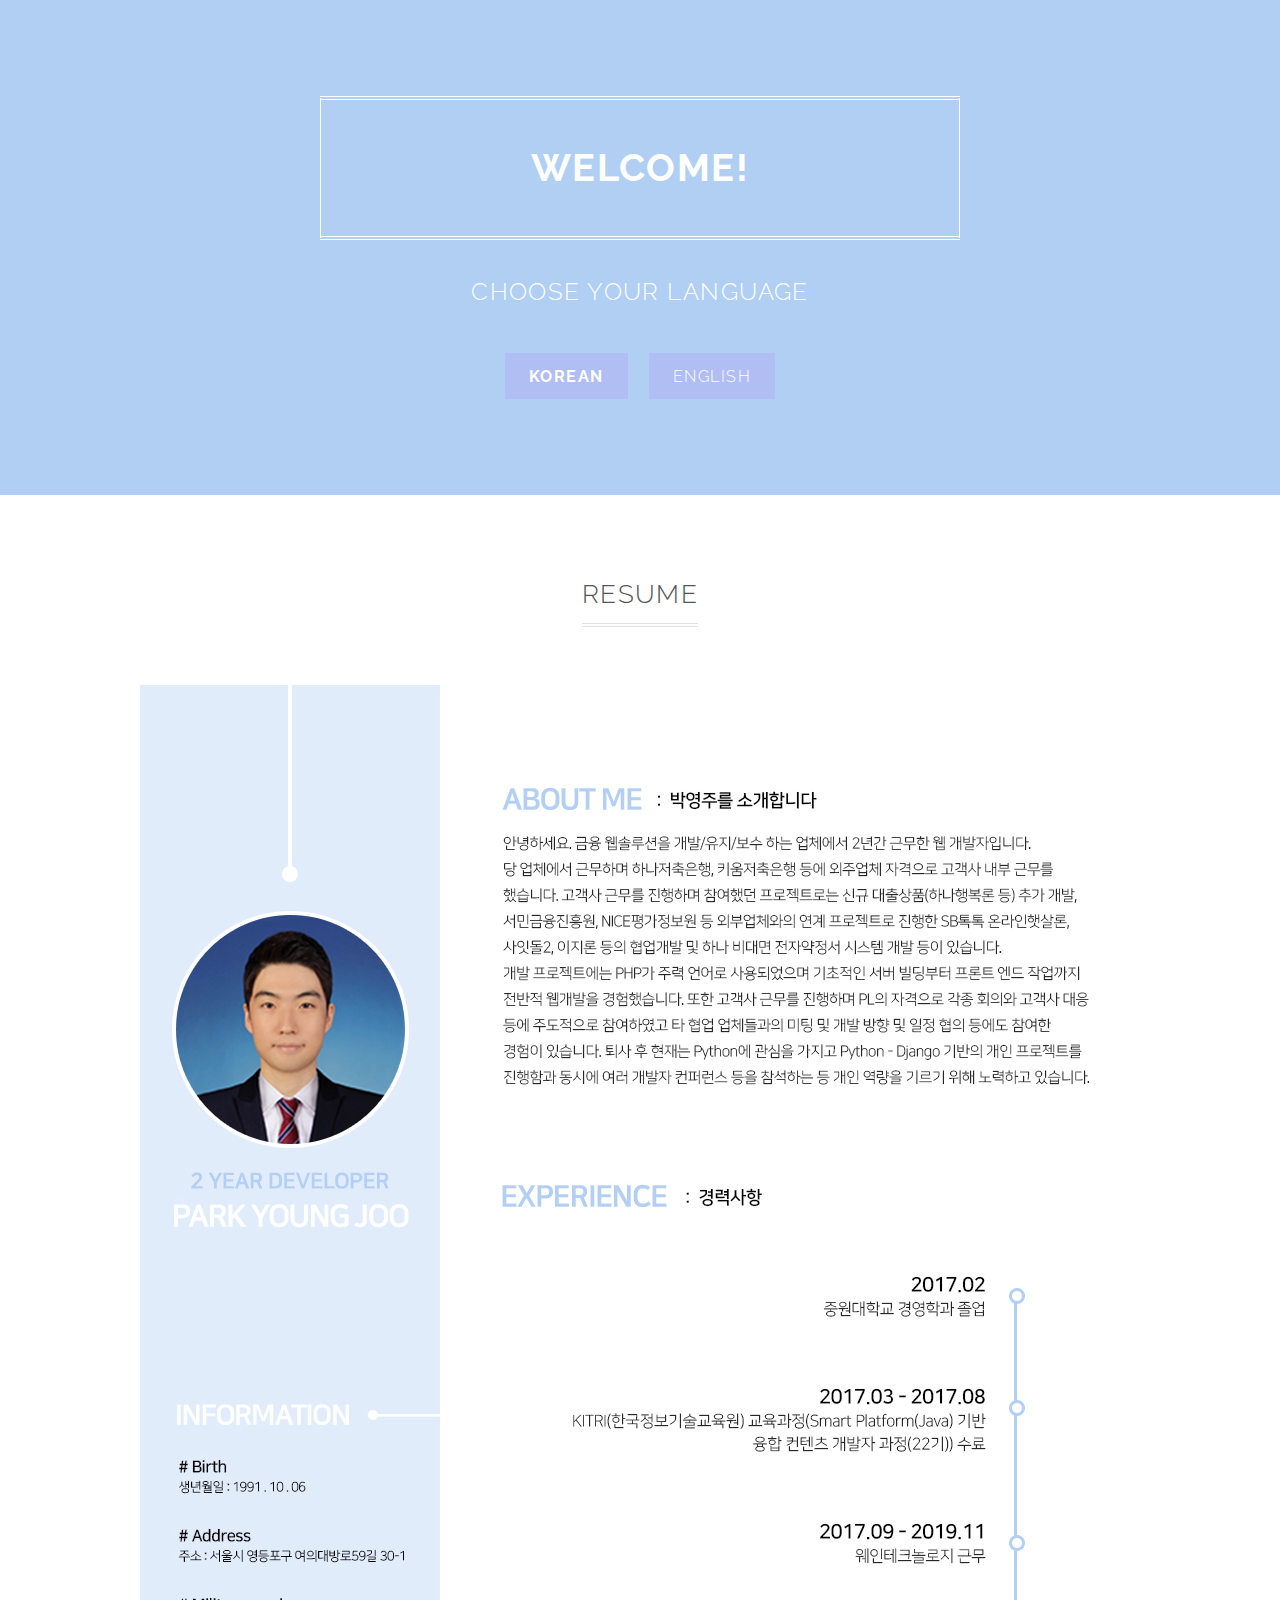
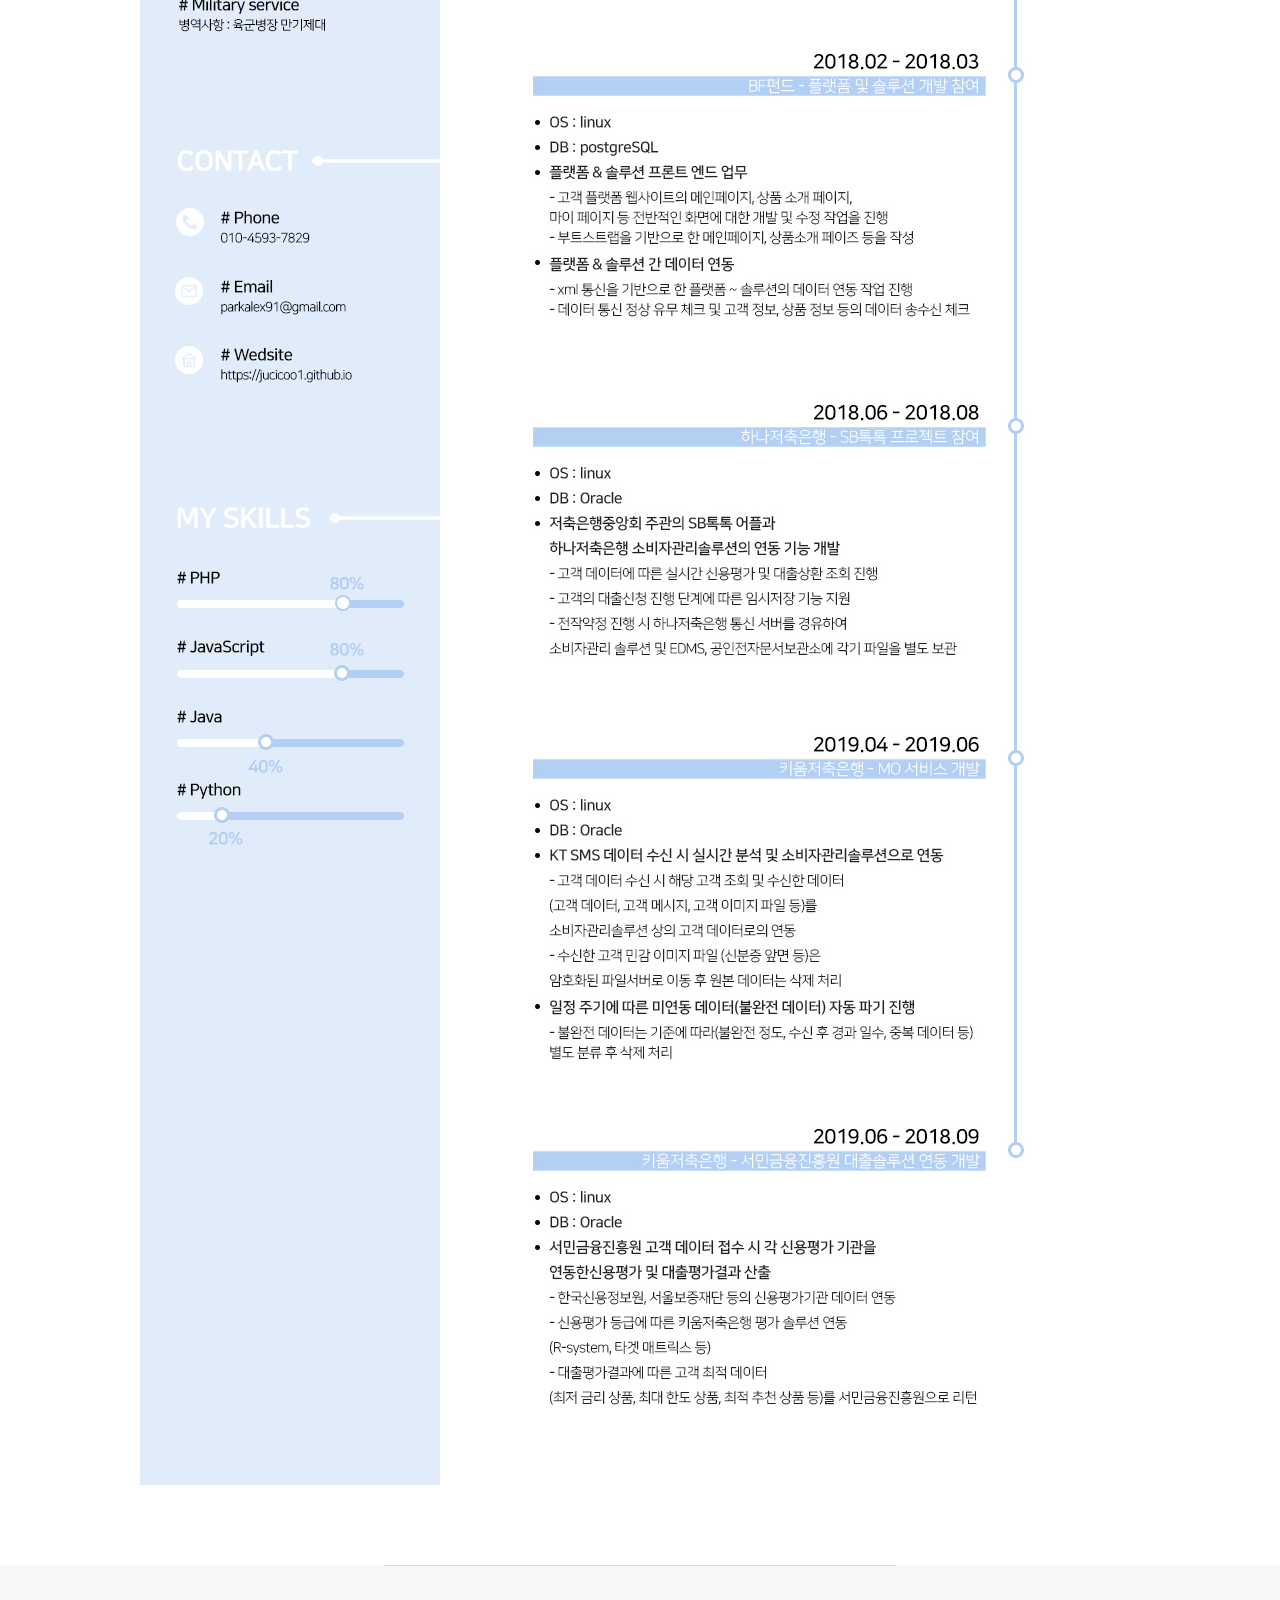
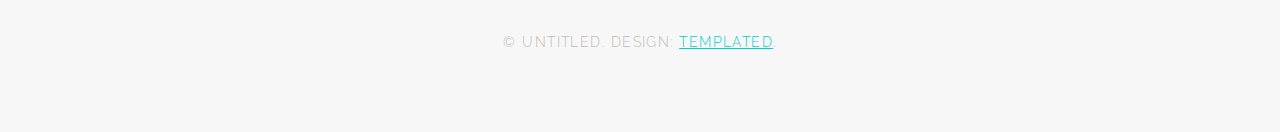
<file: index.html>
<!DOCTYPE HTML>
<html>
	<head>
		<title>Static Website for ParkYoungJoo</title>
		<meta charset="utf-8" />
		<meta name="viewport" content="width=device-width, initial-scale=1" />
		<!--[if lte IE 8]><script src="assets/js/ie/html5shiv.js"></script><![endif]-->
		<link rel="stylesheet" href="assets/css/main.css" />
		<!--[if lte IE 9]><link rel="stylesheet" href="assets/css/ie9.css" /><![endif]-->
	</head>
	<body>
		<!-- Banner -->
			<section id="banner">
				<h2><strong>WELCOME!</strong></h2>
				<p>Choose your language</p>
				<ul class="actions">
					<li><a href="./index.html" class="button special"><strong>KOREAN</strong></a></li>
					<li><a href="./index_eng.html" class="button special">ENGLISH</a></li>
				</ul>
			</section>

		<!-- One -->
			<section id="one" class="wrapper special">
				<div class="inner">
					<header class="major">
						<h2>RESUME</h2>
					</header>
					<div class="features">
						<img src="./file/resume/resume_kor.jpg">
					</div>
				</div>
			</section>
		<!-- Footer -->
			<footer id="footer">
				<div class="copyright">
					&copy; Untitled. Design: <a href="http://templated.co/">TEMPLATED</a>.
				</div>
			</footer>

		<!-- Scripts -->
			<script src="assets/js/jquery.min.js"></script>
			<script src="assets/js/skel.min.js"></script>
			<script src="assets/js/util.js"></script>
			<!--[if lte IE 8]><script src="assets/js/ie/respond.min.js"></script><![endif]-->
			<script src="assets/js/main.js"></script>

	</body>
</html>
</file>
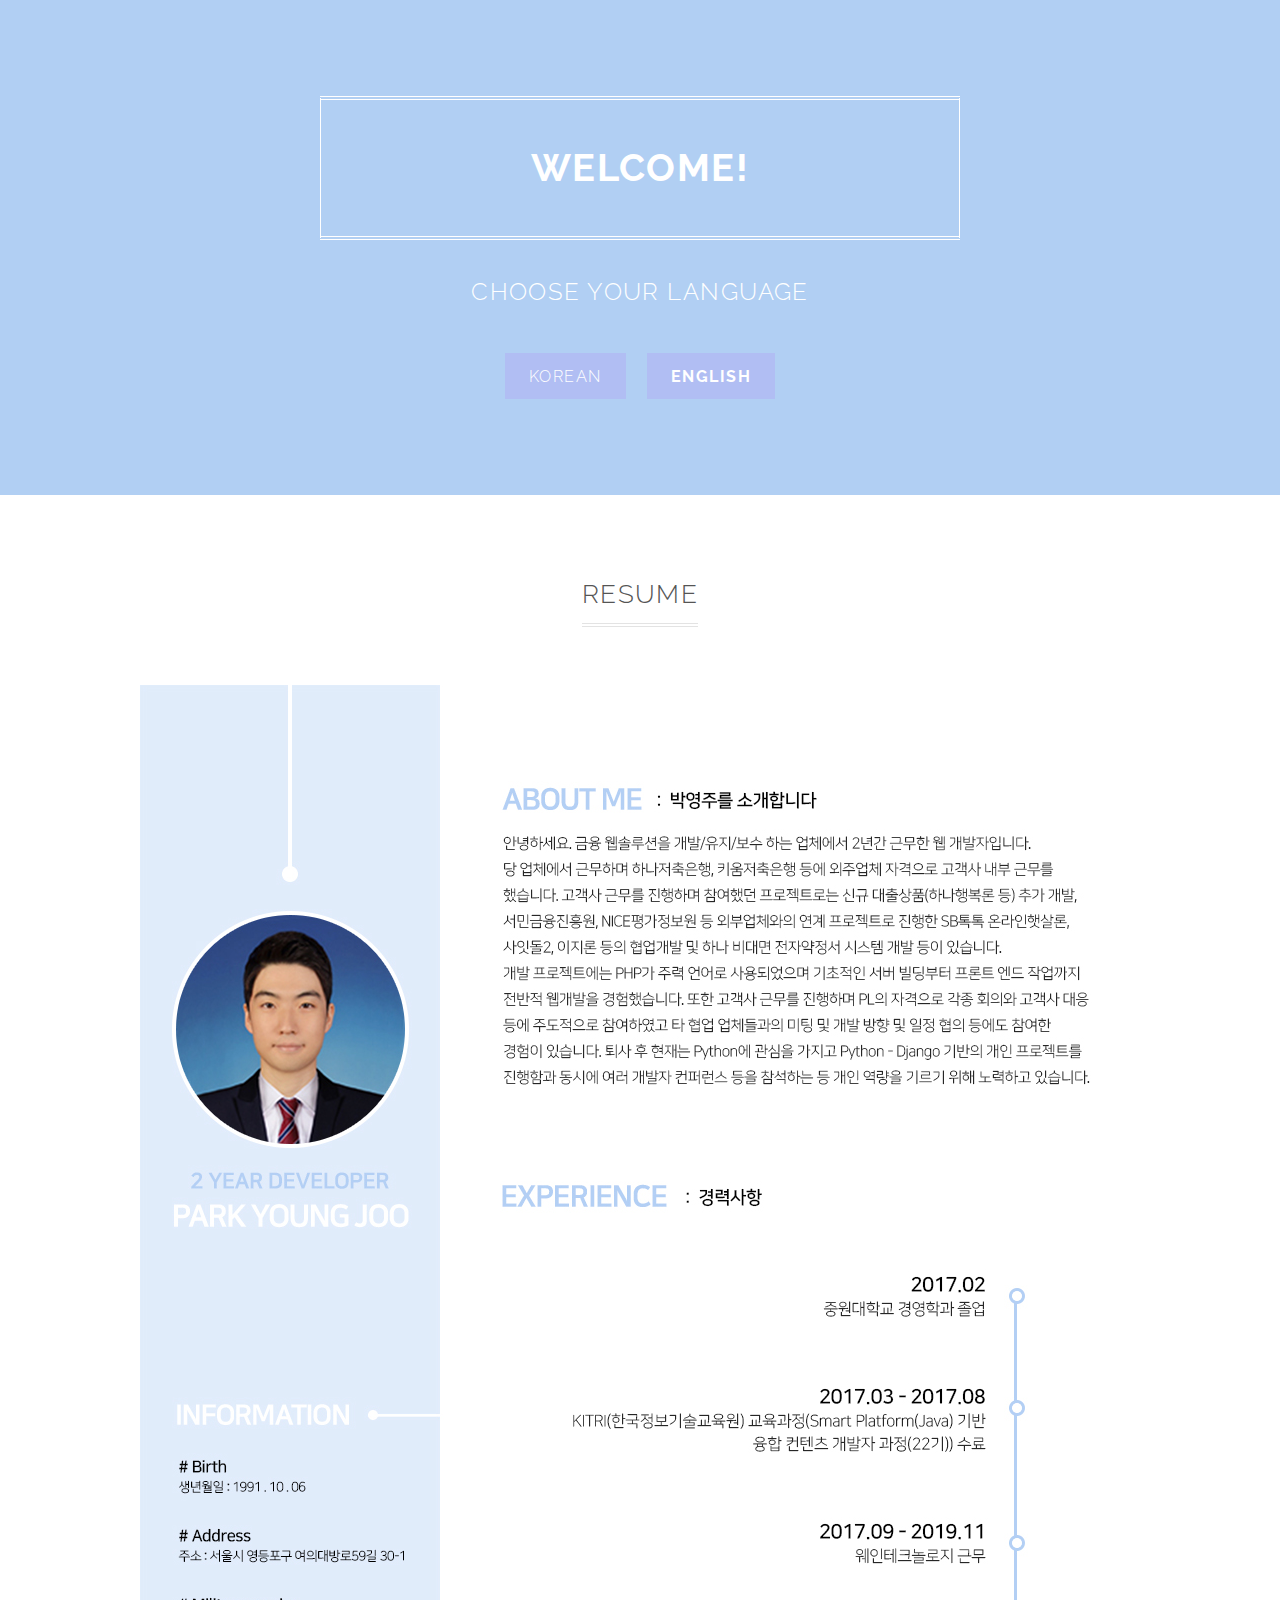
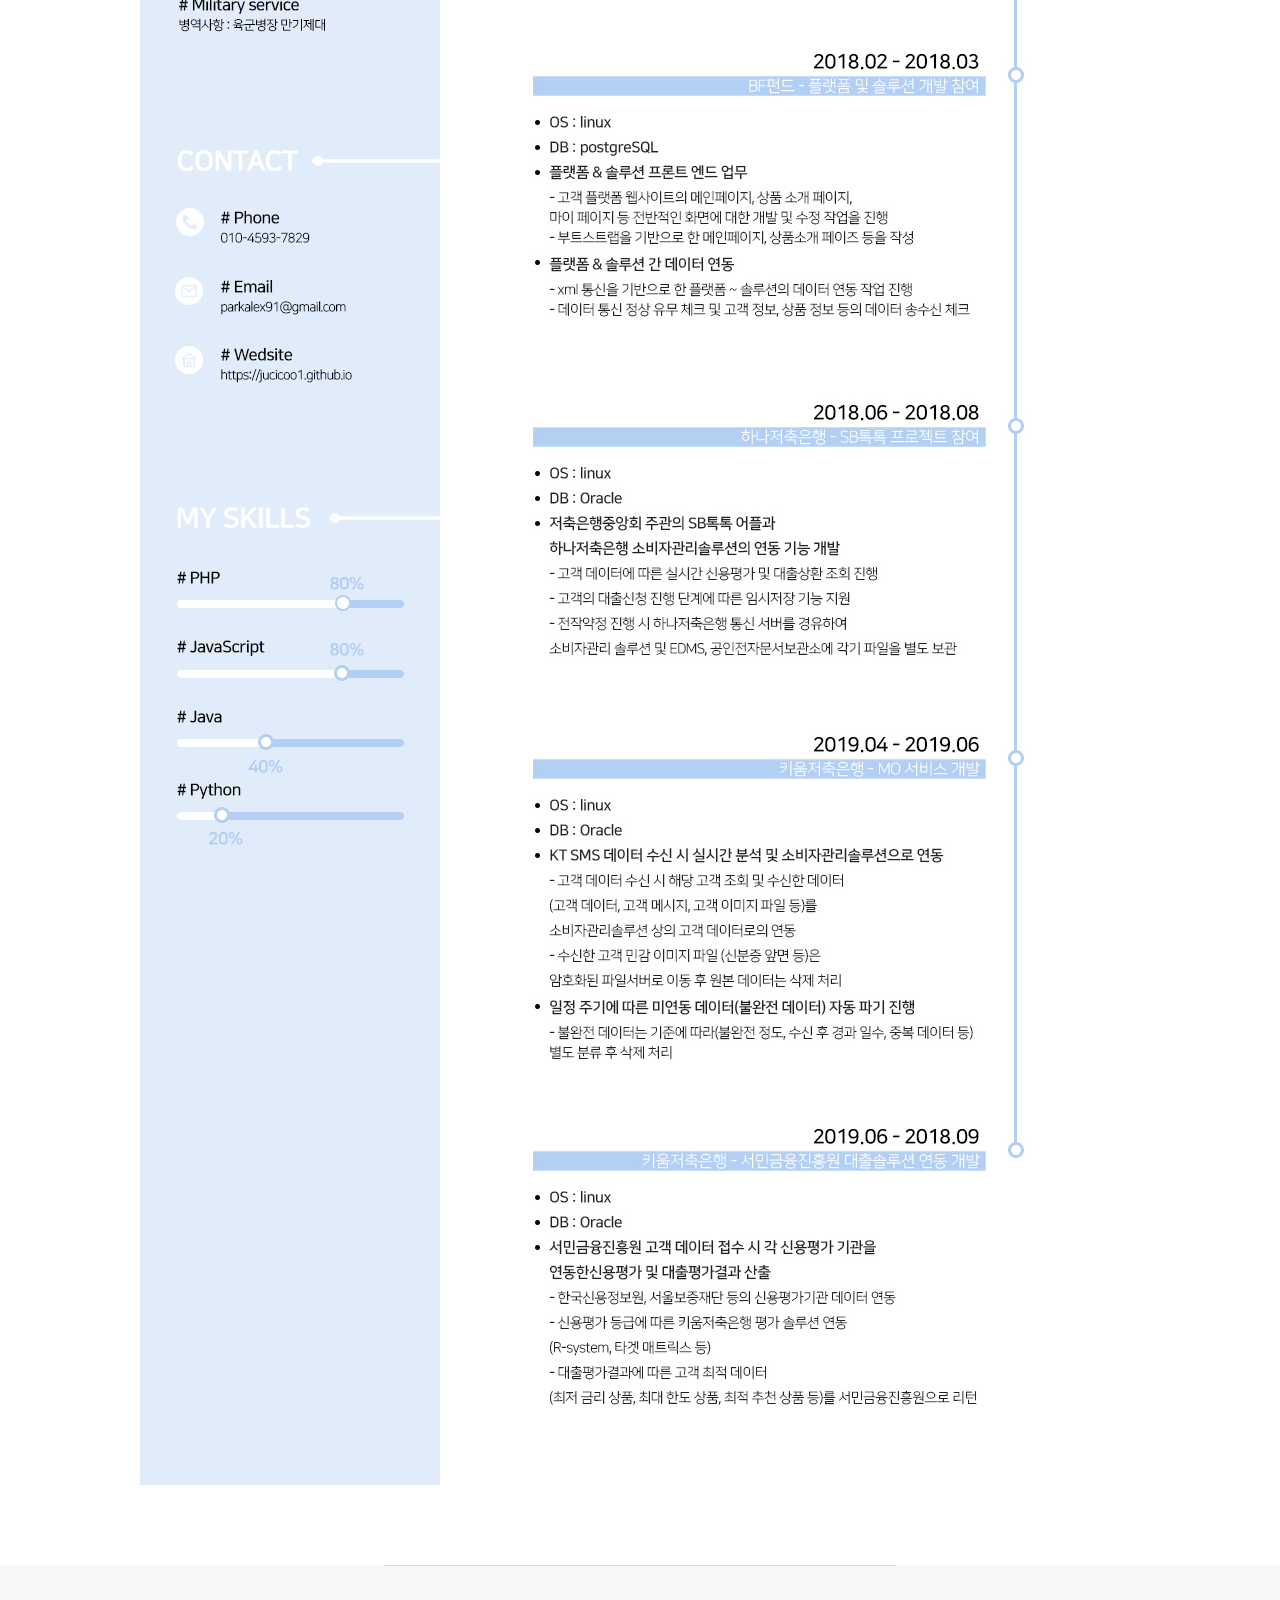
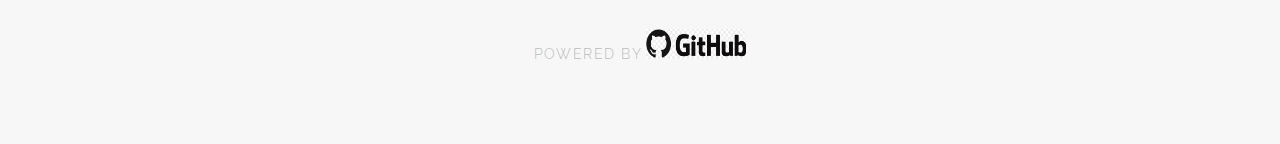
<file: index_eng.html>
<!DOCTYPE HTML>
<html>
	<head>
		<title>Static Website for ParkYoungJoo</title>
		<meta charset="utf-8" />
		<meta name="viewport" content="width=device-width, initial-scale=1" />
		<!--[if lte IE 8]><script src="assets/js/ie/html5shiv.js"></script><![endif]-->
		<link rel="stylesheet" href="assets/css/main.css" />
		<!--[if lte IE 9]><link rel="stylesheet" href="assets/css/ie9.css" /><![endif]-->
	</head>
	<body>
		<!-- Banner -->
			<section id="banner">
				<h2><strong>WELCOME!</strong></h2>
				<p>Choose your language</p>
				<ul class="actions">
					<li><a href="./index.html" class="button special">KOREAN</a></li>
					<li><a href="./index_eng.html" class="button special"><strong>ENGLISH</strong></a></li>
				</ul>
			</section>

		<!-- One -->
			<section id="one" class="wrapper special">
				<div class="inner">
					<header class="major">
						<h2>RESUME</h2>
					</header>
					<div class="features">
						<img src="./file/resume/resume_kor.jpg">
					</div>
				</div>
			</section>
		<!-- Footer -->
			<footer id="footer">
				<div class="copyright">
					<!--&copy; Untitled. Design: <a href="http://templated.co/">TEMPLATED</a>.-->
					Powered By <img src="./file/img/github_fixed.png" width="100" height="30">
				</div>
			</footer>

		<!-- Scripts -->
			<script src="assets/js/jquery.min.js"></script>
			<script src="assets/js/skel.min.js"></script>
			<script src="assets/js/util.js"></script>
			<!--[if lte IE 8]><script src="assets/js/ie/respond.min.js"></script><![endif]-->
			<script src="assets/js/main.js"></script>

	</body>
</html>
</file>
<file: assets/css/ie9.css>
/*
	Typify by TEMPLATED
	templated.co @templatedco
	Released for free under the Creative Commons Attribution 3.0 license (templated.co/license)
*/

/* Form */

	.grid-form .form-control {
		display: block;
		width: 100% !important;
	}

/* Feature */

	.features:after {
		content: '';
		display: block;
		clear: both;
	}

	.features .feature {
		display: block;
		float: left;
	}
</file>
<file: assets/css/main.css>
@import url(font-awesome.min.css);
@import url("http://fonts.googleapis.com/css?family=Raleway:300,700");

/*
	Typify by TEMPLATED
	templated.co @templatedco
	Released for free under the Creative Commons Attribution 3.0 license (templated.co/license)
*/

/* Reset */

	html, body, div, span, applet, object, iframe, h1, h2, h3, h4, h5, h6, p, blockquote, pre, a, abbr, acronym, address, big, cite, code, del, dfn, em, img, ins, kbd, q, s, samp, small, strike, strong, sub, sup, tt, var, b, u, i, center, dl, dt, dd, ol, ul, li, fieldset, form, label, legend, table, caption, tbody, tfoot, thead, tr, th, td, article, aside, canvas, details, embed, figure, figcaption, footer, header, hgroup, menu, nav, output, ruby, section, summary, time, mark, audio, video {
		margin: 0;
		padding: 0;
		border: 0;
		font-size: 100%;
		font: inherit;
		vertical-align: baseline;
	}

	article, aside, details, figcaption, figure, footer, header, hgroup, menu, nav, section {
		display: block;
	}

	body {
		line-height: 1;
	}

	ol, ul {
		list-style: none;
	}

	blockquote, q {
		quotes: none;
	}

	blockquote:before, blockquote:after, q:before, q:after {
		content: '';
		content: none;
	}

	table {
		border-collapse: collapse;
		border-spacing: 0;
	}

	body {
		-webkit-text-size-adjust: none;
	}

/* Box Model */

	*, *:before, *:after {
		-moz-box-sizing: border-box;
		-webkit-box-sizing: border-box;
		box-sizing: border-box;
	}

/* Containers */

	.container {
		margin-left: auto;
		margin-right: auto;
	}

	.container.\31 25\25 {
		width: 100%;
		max-width: 100em;
		min-width: 80em;
	}

	.container.\37 5\25 {
		width: 60em;
	}

	.container.\35 0\25 {
		width: 40em;
	}

	.container.\32 5\25 {
		width: 20em;
	}

	.container {
		width: 80em;
	}

	@media screen and (max-width: 1680px) {

		.container.\31 25\25 {
			width: 100%;
			max-width: 100em;
			min-width: 80em;
		}

		.container.\37 5\25 {
			width: 60em;
		}

		.container.\35 0\25 {
			width: 40em;
		}

		.container.\32 5\25 {
			width: 20em;
		}

		.container {
			width: 80em;
		}

	}

	@media screen and (max-width: 1280px) {

		.container.\31 25\25 {
			width: 100%;
			max-width: 81.25em;
			min-width: 65em;
		}

		.container.\37 5\25 {
			width: 48.75em;
		}

		.container.\35 0\25 {
			width: 32.5em;
		}

		.container.\32 5\25 {
			width: 16.25em;
		}

		.container {
			width: 65em;
		}

	}

	@media screen and (max-width: 980px) {

		.container.\31 25\25 {
			width: 100%;
			max-width: 112.5%;
			min-width: 90%;
		}

		.container.\37 5\25 {
			width: 67.5%;
		}

		.container.\35 0\25 {
			width: 45%;
		}

		.container.\32 5\25 {
			width: 22.5%;
		}

		.container {
			width: 90%;
		}

	}

	@media screen and (max-width: 736px) {

		.container.\31 25\25 {
			width: 100%;
			max-width: 112.5%;
			min-width: 90%;
		}

		.container.\37 5\25 {
			width: 67.5%;
		}

		.container.\35 0\25 {
			width: 45%;
		}

		.container.\32 5\25 {
			width: 22.5%;
		}

		.container {
			width: 90%;
		}

	}

	@media screen and (max-width: 480px) {

		.container.\31 25\25 {
			width: 100%;
			max-width: 112.5%;
			min-width: 90%;
		}

		.container.\37 5\25 {
			width: 67.5%;
		}

		.container.\35 0\25 {
			width: 45%;
		}

		.container.\32 5\25 {
			width: 22.5%;
		}

		.container {
			width: 90%;
		}

	}

/* Grid */

	.row {
		border-bottom: solid 1px transparent;
		-moz-box-sizing: border-box;
		-webkit-box-sizing: border-box;
		box-sizing: border-box;
	}

	.row > * {
		float: left;
		-moz-box-sizing: border-box;
		-webkit-box-sizing: border-box;
		box-sizing: border-box;
	}

	.row:after, .row:before {
		content: '';
		display: block;
		clear: both;
		height: 0;
	}

	.row.uniform > * > :first-child {
		margin-top: 0;
	}

	.row.uniform > * > :last-child {
		margin-bottom: 0;
	}

	.row.\30 \25 > * {
		padding: 0 0 0 0em;
	}

	.row.\30 \25 {
		margin: 0 0 -1px 0em;
	}

	.row.uniform.\30 \25 > * {
		padding: 0em 0 0 0em;
	}

	.row.uniform.\30 \25 {
		margin: 0em 0 -1px 0em;
	}

	.row > * {
		padding: 0 0 0 2em;
	}

	.row {
		margin: 0 0 -1px -2em;
	}

	.row.uniform > * {
		padding: 2em 0 0 2em;
	}

	.row.uniform {
		margin: -2em 0 -1px -2em;
	}

	.row.\32 00\25 > * {
		padding: 0 0 0 4em;
	}

	.row.\32 00\25 {
		margin: 0 0 -1px -4em;
	}

	.row.uniform.\32 00\25 > * {
		padding: 4em 0 0 4em;
	}

	.row.uniform.\32 00\25 {
		margin: -4em 0 -1px -4em;
	}

	.row.\31 50\25 > * {
		padding: 0 0 0 3em;
	}

	.row.\31 50\25 {
		margin: 0 0 -1px -3em;
	}

	.row.uniform.\31 50\25 > * {
		padding: 3em 0 0 3em;
	}

	.row.uniform.\31 50\25 {
		margin: -3em 0 -1px -3em;
	}

	.row.\35 0\25 > * {
		padding: 0 0 0 1em;
	}

	.row.\35 0\25 {
		margin: 0 0 -1px -1em;
	}

	.row.uniform.\35 0\25 > * {
		padding: 1em 0 0 1em;
	}

	.row.uniform.\35 0\25 {
		margin: -1em 0 -1px -1em;
	}

	.row.\32 5\25 > * {
		padding: 0 0 0 0.5em;
	}

	.row.\32 5\25 {
		margin: 0 0 -1px -0.5em;
	}

	.row.uniform.\32 5\25 > * {
		padding: 0.5em 0 0 0.5em;
	}

	.row.uniform.\32 5\25 {
		margin: -0.5em 0 -1px -0.5em;
	}

	.\31 2u, .\31 2u\24 {
		width: 100%;
		clear: none;
		margin-left: 0;
	}

	.\31 1u, .\31 1u\24 {
		width: 91.6666666667%;
		clear: none;
		margin-left: 0;
	}

	.\31 0u, .\31 0u\24 {
		width: 83.3333333333%;
		clear: none;
		margin-left: 0;
	}

	.\39 u, .\39 u\24 {
		width: 75%;
		clear: none;
		margin-left: 0;
	}

	.\38 u, .\38 u\24 {
		width: 66.6666666667%;
		clear: none;
		margin-left: 0;
	}

	.\37 u, .\37 u\24 {
		width: 58.3333333333%;
		clear: none;
		margin-left: 0;
	}

	.\36 u, .\36 u\24 {
		width: 50%;
		clear: none;
		margin-left: 0;
	}

	.\35 u, .\35 u\24 {
		width: 41.6666666667%;
		clear: none;
		margin-left: 0;
	}

	.\34 u, .\34 u\24 {
		width: 33.3333333333%;
		clear: none;
		margin-left: 0;
	}

	.\33 u, .\33 u\24 {
		width: 25%;
		clear: none;
		margin-left: 0;
	}

	.\32 u, .\32 u\24 {
		width: 16.6666666667%;
		clear: none;
		margin-left: 0;
	}

	.\31 u, .\31 u\24 {
		width: 8.3333333333%;
		clear: none;
		margin-left: 0;
	}

	.\31 2u\24 + *,
	.\31 1u\24 + *,
	.\31 0u\24 + *,
	.\39 u\24 + *,
	.\38 u\24 + *,
	.\37 u\24 + *,
	.\36 u\24 + *,
	.\35 u\24 + *,
	.\34 u\24 + *,
	.\33 u\24 + *,
	.\32 u\24 + *,
	.\31 u\24 + * {
		clear: left;
	}

	.\-11u {
		margin-left: 91.66667%;
	}

	.\-10u {
		margin-left: 83.33333%;
	}

	.\-9u {
		margin-left: 75%;
	}

	.\-8u {
		margin-left: 66.66667%;
	}

	.\-7u {
		margin-left: 58.33333%;
	}

	.\-6u {
		margin-left: 50%;
	}

	.\-5u {
		margin-left: 41.66667%;
	}

	.\-4u {
		margin-left: 33.33333%;
	}

	.\-3u {
		margin-left: 25%;
	}

	.\-2u {
		margin-left: 16.66667%;
	}

	.\-1u {
		margin-left: 8.33333%;
	}

	@media screen and (max-width: 1680px) {

		.row > * {
			padding: 0 0 0 2em;
		}

		.row {
			margin: 0 0 -1px -2em;
		}

		.row.uniform > * {
			padding: 2em 0 0 2em;
		}

		.row.uniform {
			margin: -2em 0 -1px -2em;
		}

		.row.\32 00\25 > * {
			padding: 0 0 0 4em;
		}

		.row.\32 00\25 {
			margin: 0 0 -1px -4em;
		}

		.row.uniform.\32 00\25 > * {
			padding: 4em 0 0 4em;
		}

		.row.uniform.\32 00\25 {
			margin: -4em 0 -1px -4em;
		}

		.row.\31 50\25 > * {
			padding: 0 0 0 3em;
		}

		.row.\31 50\25 {
			margin: 0 0 -1px -3em;
		}

		.row.uniform.\31 50\25 > * {
			padding: 3em 0 0 3em;
		}

		.row.uniform.\31 50\25 {
			margin: -3em 0 -1px -3em;
		}

		.row.\35 0\25 > * {
			padding: 0 0 0 1em;
		}

		.row.\35 0\25 {
			margin: 0 0 -1px -1em;
		}

		.row.uniform.\35 0\25 > * {
			padding: 1em 0 0 1em;
		}

		.row.uniform.\35 0\25 {
			margin: -1em 0 -1px -1em;
		}

		.row.\32 5\25 > * {
			padding: 0 0 0 0.5em;
		}

		.row.\32 5\25 {
			margin: 0 0 -1px -0.5em;
		}

		.row.uniform.\32 5\25 > * {
			padding: 0.5em 0 0 0.5em;
		}

		.row.uniform.\32 5\25 {
			margin: -0.5em 0 -1px -0.5em;
		}

		.\31 2u\28xlarge\29, .\31 2u\24\28xlarge\29 {
			width: 100%;
			clear: none;
			margin-left: 0;
		}

		.\31 1u\28xlarge\29, .\31 1u\24\28xlarge\29 {
			width: 91.6666666667%;
			clear: none;
			margin-left: 0;
		}

		.\31 0u\28xlarge\29, .\31 0u\24\28xlarge\29 {
			width: 83.3333333333%;
			clear: none;
			margin-left: 0;
		}

		.\39 u\28xlarge\29, .\39 u\24\28xlarge\29 {
			width: 75%;
			clear: none;
			margin-left: 0;
		}

		.\38 u\28xlarge\29, .\38 u\24\28xlarge\29 {
			width: 66.6666666667%;
			clear: none;
			margin-left: 0;
		}

		.\37 u\28xlarge\29, .\37 u\24\28xlarge\29 {
			width: 58.3333333333%;
			clear: none;
			margin-left: 0;
		}

		.\36 u\28xlarge\29, .\36 u\24\28xlarge\29 {
			width: 50%;
			clear: none;
			margin-left: 0;
		}

		.\35 u\28xlarge\29, .\35 u\24\28xlarge\29 {
			width: 41.6666666667%;
			clear: none;
			margin-left: 0;
		}

		.\34 u\28xlarge\29, .\34 u\24\28xlarge\29 {
			width: 33.3333333333%;
			clear: none;
			margin-left: 0;
		}

		.\33 u\28xlarge\29, .\33 u\24\28xlarge\29 {
			width: 25%;
			clear: none;
			margin-left: 0;
		}

		.\32 u\28xlarge\29, .\32 u\24\28xlarge\29 {
			width: 16.6666666667%;
			clear: none;
			margin-left: 0;
		}

		.\31 u\28xlarge\29, .\31 u\24\28xlarge\29 {
			width: 8.3333333333%;
			clear: none;
			margin-left: 0;
		}

		.\31 2u\24\28xlarge\29 + *,
		.\31 1u\24\28xlarge\29 + *,
		.\31 0u\24\28xlarge\29 + *,
		.\39 u\24\28xlarge\29 + *,
		.\38 u\24\28xlarge\29 + *,
		.\37 u\24\28xlarge\29 + *,
		.\36 u\24\28xlarge\29 + *,
		.\35 u\24\28xlarge\29 + *,
		.\34 u\24\28xlarge\29 + *,
		.\33 u\24\28xlarge\29 + *,
		.\32 u\24\28xlarge\29 + *,
		.\31 u\24\28xlarge\29 + * {
			clear: left;
		}

		.\-11u\28xlarge\29 {
			margin-left: 91.66667%;
		}

		.\-10u\28xlarge\29 {
			margin-left: 83.33333%;
		}

		.\-9u\28xlarge\29 {
			margin-left: 75%;
		}

		.\-8u\28xlarge\29 {
			margin-left: 66.66667%;
		}

		.\-7u\28xlarge\29 {
			margin-left: 58.33333%;
		}

		.\-6u\28xlarge\29 {
			margin-left: 50%;
		}

		.\-5u\28xlarge\29 {
			margin-left: 41.66667%;
		}

		.\-4u\28xlarge\29 {
			margin-left: 33.33333%;
		}

		.\-3u\28xlarge\29 {
			margin-left: 25%;
		}

		.\-2u\28xlarge\29 {
			margin-left: 16.66667%;
		}

		.\-1u\28xlarge\29 {
			margin-left: 8.33333%;
		}

	}

	@media screen and (max-width: 1280px) {

		.row > * {
			padding: 0 0 0 1.5em;
		}

		.row {
			margin: 0 0 -1px -1.5em;
		}

		.row.uniform > * {
			padding: 1.5em 0 0 1.5em;
		}

		.row.uniform {
			margin: -1.5em 0 -1px -1.5em;
		}

		.row.\32 00\25 > * {
			padding: 0 0 0 3em;
		}

		.row.\32 00\25 {
			margin: 0 0 -1px -3em;
		}

		.row.uniform.\32 00\25 > * {
			padding: 3em 0 0 3em;
		}

		.row.uniform.\32 00\25 {
			margin: -3em 0 -1px -3em;
		}

		.row.\31 50\25 > * {
			padding: 0 0 0 2.25em;
		}

		.row.\31 50\25 {
			margin: 0 0 -1px -2.25em;
		}

		.row.uniform.\31 50\25 > * {
			padding: 2.25em 0 0 2.25em;
		}

		.row.uniform.\31 50\25 {
			margin: -2.25em 0 -1px -2.25em;
		}

		.row.\35 0\25 > * {
			padding: 0 0 0 0.75em;
		}

		.row.\35 0\25 {
			margin: 0 0 -1px -0.75em;
		}

		.row.uniform.\35 0\25 > * {
			padding: 0.75em 0 0 0.75em;
		}

		.row.uniform.\35 0\25 {
			margin: -0.75em 0 -1px -0.75em;
		}

		.row.\32 5\25 > * {
			padding: 0 0 0 0.375em;
		}

		.row.\32 5\25 {
			margin: 0 0 -1px -0.375em;
		}

		.row.uniform.\32 5\25 > * {
			padding: 0.375em 0 0 0.375em;
		}

		.row.uniform.\32 5\25 {
			margin: -0.375em 0 -1px -0.375em;
		}

		.\31 2u\28large\29, .\31 2u\24\28large\29 {
			width: 100%;
			clear: none;
			margin-left: 0;
		}

		.\31 1u\28large\29, .\31 1u\24\28large\29 {
			width: 91.6666666667%;
			clear: none;
			margin-left: 0;
		}

		.\31 0u\28large\29, .\31 0u\24\28large\29 {
			width: 83.3333333333%;
			clear: none;
			margin-left: 0;
		}

		.\39 u\28large\29, .\39 u\24\28large\29 {
			width: 75%;
			clear: none;
			margin-left: 0;
		}

		.\38 u\28large\29, .\38 u\24\28large\29 {
			width: 66.6666666667%;
			clear: none;
			margin-left: 0;
		}

		.\37 u\28large\29, .\37 u\24\28large\29 {
			width: 58.3333333333%;
			clear: none;
			margin-left: 0;
		}

		.\36 u\28large\29, .\36 u\24\28large\29 {
			width: 50%;
			clear: none;
			margin-left: 0;
		}

		.\35 u\28large\29, .\35 u\24\28large\29 {
			width: 41.6666666667%;
			clear: none;
			margin-left: 0;
		}

		.\34 u\28large\29, .\34 u\24\28large\29 {
			width: 33.3333333333%;
			clear: none;
			margin-left: 0;
		}

		.\33 u\28large\29, .\33 u\24\28large\29 {
			width: 25%;
			clear: none;
			margin-left: 0;
		}

		.\32 u\28large\29, .\32 u\24\28large\29 {
			width: 16.6666666667%;
			clear: none;
			margin-left: 0;
		}

		.\31 u\28large\29, .\31 u\24\28large\29 {
			width: 8.3333333333%;
			clear: none;
			margin-left: 0;
		}

		.\31 2u\24\28large\29 + *,
		.\31 1u\24\28large\29 + *,
		.\31 0u\24\28large\29 + *,
		.\39 u\24\28large\29 + *,
		.\38 u\24\28large\29 + *,
		.\37 u\24\28large\29 + *,
		.\36 u\24\28large\29 + *,
		.\35 u\24\28large\29 + *,
		.\34 u\24\28large\29 + *,
		.\33 u\24\28large\29 + *,
		.\32 u\24\28large\29 + *,
		.\31 u\24\28large\29 + * {
			clear: left;
		}

		.\-11u\28large\29 {
			margin-left: 91.66667%;
		}

		.\-10u\28large\29 {
			margin-left: 83.33333%;
		}

		.\-9u\28large\29 {
			margin-left: 75%;
		}

		.\-8u\28large\29 {
			margin-left: 66.66667%;
		}

		.\-7u\28large\29 {
			margin-left: 58.33333%;
		}

		.\-6u\28large\29 {
			margin-left: 50%;
		}

		.\-5u\28large\29 {
			margin-left: 41.66667%;
		}

		.\-4u\28large\29 {
			margin-left: 33.33333%;
		}

		.\-3u\28large\29 {
			margin-left: 25%;
		}

		.\-2u\28large\29 {
			margin-left: 16.66667%;
		}

		.\-1u\28large\29 {
			margin-left: 8.33333%;
		}

	}

	@media screen and (max-width: 980px) {

		.row > * {
			padding: 0 0 0 1.5em;
		}

		.row {
			margin: 0 0 -1px -1.5em;
		}

		.row.uniform > * {
			padding: 1.5em 0 0 1.5em;
		}

		.row.uniform {
			margin: -1.5em 0 -1px -1.5em;
		}

		.row.\32 00\25 > * {
			padding: 0 0 0 3em;
		}

		.row.\32 00\25 {
			margin: 0 0 -1px -3em;
		}

		.row.uniform.\32 00\25 > * {
			padding: 3em 0 0 3em;
		}

		.row.uniform.\32 00\25 {
			margin: -3em 0 -1px -3em;
		}

		.row.\31 50\25 > * {
			padding: 0 0 0 2.25em;
		}

		.row.\31 50\25 {
			margin: 0 0 -1px -2.25em;
		}

		.row.uniform.\31 50\25 > * {
			padding: 2.25em 0 0 2.25em;
		}

		.row.uniform.\31 50\25 {
			margin: -2.25em 0 -1px -2.25em;
		}

		.row.\35 0\25 > * {
			padding: 0 0 0 0.75em;
		}

		.row.\35 0\25 {
			margin: 0 0 -1px -0.75em;
		}

		.row.uniform.\35 0\25 > * {
			padding: 0.75em 0 0 0.75em;
		}

		.row.uniform.\35 0\25 {
			margin: -0.75em 0 -1px -0.75em;
		}

		.row.\32 5\25 > * {
			padding: 0 0 0 0.375em;
		}

		.row.\32 5\25 {
			margin: 0 0 -1px -0.375em;
		}

		.row.uniform.\32 5\25 > * {
			padding: 0.375em 0 0 0.375em;
		}

		.row.uniform.\32 5\25 {
			margin: -0.375em 0 -1px -0.375em;
		}

		.\31 2u\28medium\29, .\31 2u\24\28medium\29 {
			width: 100%;
			clear: none;
			margin-left: 0;
		}

		.\31 1u\28medium\29, .\31 1u\24\28medium\29 {
			width: 91.6666666667%;
			clear: none;
			margin-left: 0;
		}

		.\31 0u\28medium\29, .\31 0u\24\28medium\29 {
			width: 83.3333333333%;
			clear: none;
			margin-left: 0;
		}

		.\39 u\28medium\29, .\39 u\24\28medium\29 {
			width: 75%;
			clear: none;
			margin-left: 0;
		}

		.\38 u\28medium\29, .\38 u\24\28medium\29 {
			width: 66.6666666667%;
			clear: none;
			margin-left: 0;
		}

		.\37 u\28medium\29, .\37 u\24\28medium\29 {
			width: 58.3333333333%;
			clear: none;
			margin-left: 0;
		}

		.\36 u\28medium\29, .\36 u\24\28medium\29 {
			width: 50%;
			clear: none;
			margin-left: 0;
		}

		.\35 u\28medium\29, .\35 u\24\28medium\29 {
			width: 41.6666666667%;
			clear: none;
			margin-left: 0;
		}

		.\34 u\28medium\29, .\34 u\24\28medium\29 {
			width: 33.3333333333%;
			clear: none;
			margin-left: 0;
		}

		.\33 u\28medium\29, .\33 u\24\28medium\29 {
			width: 25%;
			clear: none;
			margin-left: 0;
		}

		.\32 u\28medium\29, .\32 u\24\28medium\29 {
			width: 16.6666666667%;
			clear: none;
			margin-left: 0;
		}

		.\31 u\28medium\29, .\31 u\24\28medium\29 {
			width: 8.3333333333%;
			clear: none;
			margin-left: 0;
		}

		.\31 2u\24\28medium\29 + *,
		.\31 1u\24\28medium\29 + *,
		.\31 0u\24\28medium\29 + *,
		.\39 u\24\28medium\29 + *,
		.\38 u\24\28medium\29 + *,
		.\37 u\24\28medium\29 + *,
		.\36 u\24\28medium\29 + *,
		.\35 u\24\28medium\29 + *,
		.\34 u\24\28medium\29 + *,
		.\33 u\24\28medium\29 + *,
		.\32 u\24\28medium\29 + *,
		.\31 u\24\28medium\29 + * {
			clear: left;
		}

		.\-11u\28medium\29 {
			margin-left: 91.66667%;
		}

		.\-10u\28medium\29 {
			margin-left: 83.33333%;
		}

		.\-9u\28medium\29 {
			margin-left: 75%;
		}

		.\-8u\28medium\29 {
			margin-left: 66.66667%;
		}

		.\-7u\28medium\29 {
			margin-left: 58.33333%;
		}

		.\-6u\28medium\29 {
			margin-left: 50%;
		}

		.\-5u\28medium\29 {
			margin-left: 41.66667%;
		}

		.\-4u\28medium\29 {
			margin-left: 33.33333%;
		}

		.\-3u\28medium\29 {
			margin-left: 25%;
		}

		.\-2u\28medium\29 {
			margin-left: 16.66667%;
		}

		.\-1u\28medium\29 {
			margin-left: 8.33333%;
		}

	}

	@media screen and (max-width: 736px) {

		.row > * {
			padding: 0 0 0 1.25em;
		}

		.row {
			margin: 0 0 -1px -1.25em;
		}

		.row.uniform > * {
			padding: 1.25em 0 0 1.25em;
		}

		.row.uniform {
			margin: -1.25em 0 -1px -1.25em;
		}

		.row.\32 00\25 > * {
			padding: 0 0 0 2.5em;
		}

		.row.\32 00\25 {
			margin: 0 0 -1px -2.5em;
		}

		.row.uniform.\32 00\25 > * {
			padding: 2.5em 0 0 2.5em;
		}

		.row.uniform.\32 00\25 {
			margin: -2.5em 0 -1px -2.5em;
		}

		.row.\31 50\25 > * {
			padding: 0 0 0 1.875em;
		}

		.row.\31 50\25 {
			margin: 0 0 -1px -1.875em;
		}

		.row.uniform.\31 50\25 > * {
			padding: 1.875em 0 0 1.875em;
		}

		.row.uniform.\31 50\25 {
			margin: -1.875em 0 -1px -1.875em;
		}

		.row.\35 0\25 > * {
			padding: 0 0 0 0.625em;
		}

		.row.\35 0\25 {
			margin: 0 0 -1px -0.625em;
		}

		.row.uniform.\35 0\25 > * {
			padding: 0.625em 0 0 0.625em;
		}

		.row.uniform.\35 0\25 {
			margin: -0.625em 0 -1px -0.625em;
		}

		.row.\32 5\25 > * {
			padding: 0 0 0 0.3125em;
		}

		.row.\32 5\25 {
			margin: 0 0 -1px -0.3125em;
		}

		.row.uniform.\32 5\25 > * {
			padding: 0.3125em 0 0 0.3125em;
		}

		.row.uniform.\32 5\25 {
			margin: -0.3125em 0 -1px -0.3125em;
		}

		.\31 2u\28small\29, .\31 2u\24\28small\29 {
			width: 100%;
			clear: none;
			margin-left: 0;
		}

		.\31 1u\28small\29, .\31 1u\24\28small\29 {
			width: 91.6666666667%;
			clear: none;
			margin-left: 0;
		}

		.\31 0u\28small\29, .\31 0u\24\28small\29 {
			width: 83.3333333333%;
			clear: none;
			margin-left: 0;
		}

		.\39 u\28small\29, .\39 u\24\28small\29 {
			width: 75%;
			clear: none;
			margin-left: 0;
		}

		.\38 u\28small\29, .\38 u\24\28small\29 {
			width: 66.6666666667%;
			clear: none;
			margin-left: 0;
		}

		.\37 u\28small\29, .\37 u\24\28small\29 {
			width: 58.3333333333%;
			clear: none;
			margin-left: 0;
		}

		.\36 u\28small\29, .\36 u\24\28small\29 {
			width: 50%;
			clear: none;
			margin-left: 0;
		}

		.\35 u\28small\29, .\35 u\24\28small\29 {
			width: 41.6666666667%;
			clear: none;
			margin-left: 0;
		}

		.\34 u\28small\29, .\34 u\24\28small\29 {
			width: 33.3333333333%;
			clear: none;
			margin-left: 0;
		}

		.\33 u\28small\29, .\33 u\24\28small\29 {
			width: 25%;
			clear: none;
			margin-left: 0;
		}

		.\32 u\28small\29, .\32 u\24\28small\29 {
			width: 16.6666666667%;
			clear: none;
			margin-left: 0;
		}

		.\31 u\28small\29, .\31 u\24\28small\29 {
			width: 8.3333333333%;
			clear: none;
			margin-left: 0;
		}

		.\31 2u\24\28small\29 + *,
		.\31 1u\24\28small\29 + *,
		.\31 0u\24\28small\29 + *,
		.\39 u\24\28small\29 + *,
		.\38 u\24\28small\29 + *,
		.\37 u\24\28small\29 + *,
		.\36 u\24\28small\29 + *,
		.\35 u\24\28small\29 + *,
		.\34 u\24\28small\29 + *,
		.\33 u\24\28small\29 + *,
		.\32 u\24\28small\29 + *,
		.\31 u\24\28small\29 + * {
			clear: left;
		}

		.\-11u\28small\29 {
			margin-left: 91.66667%;
		}

		.\-10u\28small\29 {
			margin-left: 83.33333%;
		}

		.\-9u\28small\29 {
			margin-left: 75%;
		}

		.\-8u\28small\29 {
			margin-left: 66.66667%;
		}

		.\-7u\28small\29 {
			margin-left: 58.33333%;
		}

		.\-6u\28small\29 {
			margin-left: 50%;
		}

		.\-5u\28small\29 {
			margin-left: 41.66667%;
		}

		.\-4u\28small\29 {
			margin-left: 33.33333%;
		}

		.\-3u\28small\29 {
			margin-left: 25%;
		}

		.\-2u\28small\29 {
			margin-left: 16.66667%;
		}

		.\-1u\28small\29 {
			margin-left: 8.33333%;
		}

	}

	@media screen and (max-width: 480px) {

		.row > * {
			padding: 0 0 0 1.25em;
		}

		.row {
			margin: 0 0 -1px -1.25em;
		}

		.row.uniform > * {
			padding: 1.25em 0 0 1.25em;
		}

		.row.uniform {
			margin: -1.25em 0 -1px -1.25em;
		}

		.row.\32 00\25 > * {
			padding: 0 0 0 2.5em;
		}

		.row.\32 00\25 {
			margin: 0 0 -1px -2.5em;
		}

		.row.uniform.\32 00\25 > * {
			padding: 2.5em 0 0 2.5em;
		}

		.row.uniform.\32 00\25 {
			margin: -2.5em 0 -1px -2.5em;
		}

		.row.\31 50\25 > * {
			padding: 0 0 0 1.875em;
		}

		.row.\31 50\25 {
			margin: 0 0 -1px -1.875em;
		}

		.row.uniform.\31 50\25 > * {
			padding: 1.875em 0 0 1.875em;
		}

		.row.uniform.\31 50\25 {
			margin: -1.875em 0 -1px -1.875em;
		}

		.row.\35 0\25 > * {
			padding: 0 0 0 0.625em;
		}

		.row.\35 0\25 {
			margin: 0 0 -1px -0.625em;
		}

		.row.uniform.\35 0\25 > * {
			padding: 0.625em 0 0 0.625em;
		}

		.row.uniform.\35 0\25 {
			margin: -0.625em 0 -1px -0.625em;
		}

		.row.\32 5\25 > * {
			padding: 0 0 0 0.3125em;
		}

		.row.\32 5\25 {
			margin: 0 0 -1px -0.3125em;
		}

		.row.uniform.\32 5\25 > * {
			padding: 0.3125em 0 0 0.3125em;
		}

		.row.uniform.\32 5\25 {
			margin: -0.3125em 0 -1px -0.3125em;
		}

		.\31 2u\28xsmall\29, .\31 2u\24\28xsmall\29 {
			width: 100%;
			clear: none;
			margin-left: 0;
		}

		.\31 1u\28xsmall\29, .\31 1u\24\28xsmall\29 {
			width: 91.6666666667%;
			clear: none;
			margin-left: 0;
		}

		.\31 0u\28xsmall\29, .\31 0u\24\28xsmall\29 {
			width: 83.3333333333%;
			clear: none;
			margin-left: 0;
		}

		.\39 u\28xsmall\29, .\39 u\24\28xsmall\29 {
			width: 75%;
			clear: none;
			margin-left: 0;
		}

		.\38 u\28xsmall\29, .\38 u\24\28xsmall\29 {
			width: 66.6666666667%;
			clear: none;
			margin-left: 0;
		}

		.\37 u\28xsmall\29, .\37 u\24\28xsmall\29 {
			width: 58.3333333333%;
			clear: none;
			margin-left: 0;
		}

		.\36 u\28xsmall\29, .\36 u\24\28xsmall\29 {
			width: 50%;
			clear: none;
			margin-left: 0;
		}

		.\35 u\28xsmall\29, .\35 u\24\28xsmall\29 {
			width: 41.6666666667%;
			clear: none;
			margin-left: 0;
		}

		.\34 u\28xsmall\29, .\34 u\24\28xsmall\29 {
			width: 33.3333333333%;
			clear: none;
			margin-left: 0;
		}

		.\33 u\28xsmall\29, .\33 u\24\28xsmall\29 {
			width: 25%;
			clear: none;
			margin-left: 0;
		}

		.\32 u\28xsmall\29, .\32 u\24\28xsmall\29 {
			width: 16.6666666667%;
			clear: none;
			margin-left: 0;
		}

		.\31 u\28xsmall\29, .\31 u\24\28xsmall\29 {
			width: 8.3333333333%;
			clear: none;
			margin-left: 0;
		}

		.\31 2u\24\28xsmall\29 + *,
		.\31 1u\24\28xsmall\29 + *,
		.\31 0u\24\28xsmall\29 + *,
		.\39 u\24\28xsmall\29 + *,
		.\38 u\24\28xsmall\29 + *,
		.\37 u\24\28xsmall\29 + *,
		.\36 u\24\28xsmall\29 + *,
		.\35 u\24\28xsmall\29 + *,
		.\34 u\24\28xsmall\29 + *,
		.\33 u\24\28xsmall\29 + *,
		.\32 u\24\28xsmall\29 + *,
		.\31 u\24\28xsmall\29 + * {
			clear: left;
		}

		.\-11u\28xsmall\29 {
			margin-left: 91.66667%;
		}

		.\-10u\28xsmall\29 {
			margin-left: 83.33333%;
		}

		.\-9u\28xsmall\29 {
			margin-left: 75%;
		}

		.\-8u\28xsmall\29 {
			margin-left: 66.66667%;
		}

		.\-7u\28xsmall\29 {
			margin-left: 58.33333%;
		}

		.\-6u\28xsmall\29 {
			margin-left: 50%;
		}

		.\-5u\28xsmall\29 {
			margin-left: 41.66667%;
		}

		.\-4u\28xsmall\29 {
			margin-left: 33.33333%;
		}

		.\-3u\28xsmall\29 {
			margin-left: 25%;
		}

		.\-2u\28xsmall\29 {
			margin-left: 16.66667%;
		}

		.\-1u\28xsmall\29 {
			margin-left: 8.33333%;
		}

	}

/* Basic */

	@-ms-viewport {
		width: device-width;
	}

	body {
		-ms-overflow-style: scrollbar;
	}

	@media screen and (max-width: 480px) {

		html, body {
			min-width: 320px;
		}

	}

	body {
		background: #fff;
	}

		body.is-loading *, body.is-loading *:before, body.is-loading *:after {
			-moz-animation: none !important;
			-webkit-animation: none !important;
			-ms-animation: none !important;
			animation: none !important;
			-moz-transition: none !important;
			-webkit-transition: none !important;
			-ms-transition: none !important;
			transition: none !important;
		}

/* Type */

	body {
		background-color: #fff;
		color: #444;
	}

	body, input, select, textarea {
		font-family: "Raleway", Arial, Helvetica, sans-serif;
		font-size: 14pt;
		font-weight: 300;
		letter-spacing: 0.09em;
		line-height: 1.65em;
	}

		@media screen and (max-width: 1680px) {

			body, input, select, textarea {
				font-size: 12pt;
			}

		}

		@media screen and (max-width: 1280px) {

			body, input, select, textarea {
				font-size: 12pt;
			}

		}

		@media screen and (max-width: 980px) {

			body, input, select, textarea {
				font-size: 12pt;
			}

		}

		@media screen and (max-width: 736px) {

			body, input, select, textarea {
				font-size: 11pt;
			}

		}

		@media screen and (max-width: 480px) {

			body, input, select, textarea {
				font-size: 11pt;
			}

		}

	a {
		text-decoration: underline;
	}

		a:hover {
			text-decoration: none;
		}

	strong, b {
		font-weight: 700;
	}

	em, i {
		font-style: italic;
	}

	p {
		margin: 0 0 2em 0;
	}

	h1, h2, h3, h4, h5, h6 {
		font-weight: 300;
		line-height: 1em;
		margin: 0 0 1em 0;
		text-transform: uppercase;
	}

		h1 a, h2 a, h3 a, h4 a, h5 a, h6 a {
			color: inherit;
			text-decoration: none;
		}

	h2 {
		font-size: 1.6em;
		line-height: 1.5em;
	}

	h3 {
		font-size: 1.2em;
		line-height: 1.5em;
	}

	h4 {
		font-size: 1em;
		line-height: 1.5em;
	}

	h5 {
		font-size: 0.9em;
		line-height: 1.5em;
	}

	h6 {
		font-size: 0.7em;
		line-height: 1.5em;
	}

	sub {
		font-size: 0.8em;
		position: relative;
		top: 0.5em;
	}

	sup {
		font-size: 0.8em;
		position: relative;
		top: -0.5em;
	}

	blockquote {
		border-left: solid 4px;
		font-style: italic;
		margin: 0 0 2em 0;
		padding: 0.5em 0 0.5em 2em;
	}

	code {
		border-radius: 0;
		border: solid 1px;
		font-family: "Courier New", monospace;
		font-size: 0.9em;
		margin: 0 0.25em;
		padding: 0.25em 0.65em;
	}

	pre {
		-webkit-overflow-scrolling: touch;
		font-family: "Courier New", monospace;
		font-size: 0.9em;
		margin: 0 0 2em 0;
	}

		pre code {
			display: block;
			line-height: 1.75em;
			padding: 1em 1.5em;
			overflow-x: auto;
		}

	hr {
		border: 0;
		border-bottom: solid 1px;
		margin: 2em 0;
	}

		hr.major {
			margin: 3em 0;
		}

	.align-left {
		text-align: left;
	}

	.align-center {
		text-align: center;
	}

	.align-right {
		text-align: right;
	}

	input, select, textarea {
		color: #555;
	}

	a {
		color: #00cdcf;
	}

	strong, b {
		color: #555;
	}

	h1, h2, h3, h4, h5, h6 {
		color: #555;
	}

	blockquote {
		border-left-color: #e3e3e3;
	}

	code {
		background: rgba(144, 144, 144, 0.075);
		border-color: #e3e3e3;
	}

	hr {
		border-bottom-color: #e3e3e3;
	}

/* Box */

	.box {
		border-radius: 0;
		border: solid 1px;
		margin-bottom: 2em;
		padding: 1.5em;
	}

		.box > :last-child,
		.box > :last-child > :last-child,
		.box > :last-child > :last-child > :last-child {
			margin-bottom: 0;
		}

		.box.alt {
			border: 0;
			border-radius: 0;
			padding: 0;
		}

	.box {
		border-color: #e3e3e3;
	}

/* Button */

	input[type="submit"],
	input[type="reset"],
	input[type="button"],
	button,
	.button {
		-moz-appearance: none;
		-webkit-appearance: none;
		-ms-appearance: none;
		appearance: none;
		-moz-transition: background-color 0.2s ease-in-out, color 0.2s ease-in-out;
		-webkit-transition: background-color 0.2s ease-in-out, color 0.2s ease-in-out;
		-ms-transition: background-color 0.2s ease-in-out, color 0.2s ease-in-out;
		transition: background-color 0.2s ease-in-out, color 0.2s ease-in-out;
		border-radius: 0;
		border: 0;
		cursor: pointer;
		display: inline-block;
		height: 2.85em;
		line-height: 2.95em;
		padding: 0 1.5em;
		text-align: center;
		text-decoration: none;
		text-transform: uppercase;
		white-space: nowrap;
	}

		input[type="submit"].icon,
		input[type="reset"].icon,
		input[type="button"].icon,
		button.icon,
		.button.icon {
			padding-left: 1.35em;
		}

			input[type="submit"].icon:before,
			input[type="reset"].icon:before,
			input[type="button"].icon:before,
			button.icon:before,
			.button.icon:before {
				margin-right: 0.5em;
			}

		input[type="submit"].fit,
		input[type="reset"].fit,
		input[type="button"].fit,
		button.fit,
		.button.fit {
			display: block;
			margin: 0 0 1em 0;
			width: 100%;
		}

		input[type="submit"].small,
		input[type="reset"].small,
		input[type="button"].small,
		button.small,
		.button.small {
			font-size: 0.8em;
		}

		input[type="submit"].big,
		input[type="reset"].big,
		input[type="button"].big,
		button.big,
		.button.big {
			font-size: 1.35em;
		}

		input[type="submit"].disabled, input[type="submit"]:disabled,
		input[type="reset"].disabled,
		input[type="reset"]:disabled,
		input[type="button"].disabled,
		input[type="button"]:disabled,
		button.disabled,
		button:disabled,
		.button.disabled,
		.button:disabled {
			-moz-pointer-events: none;
			-webkit-pointer-events: none;
			-ms-pointer-events: none;
			pointer-events: none;
			opacity: 0.25;
		}

		@media screen and (max-width: 480px) {

			input[type="submit"],
			input[type="reset"],
			input[type="button"],
			button,
			.button {
				padding: 0;
			}

		}

	input[type="submit"],
	input[type="reset"],
	input[type="button"],
	button,
	.button {
		background-color: #f7f7f7;
		color: #555 !important;
	}

		input[type="submit"]:hover,
		input[type="reset"]:hover,
		input[type="button"]:hover,
		button:hover,
		.button:hover {
			background-color: white;
		}

		input[type="submit"]:active,
		input[type="reset"]:active,
		input[type="button"]:active,
		button:active,
		.button:active {
			background-color: #eaeaea;
		}

		input[type="submit"].alt,
		input[type="reset"].alt,
		input[type="button"].alt,
		button.alt,
		.button.alt {
			background-color: transparent;
			box-shadow: inset 0 0 0 2px #e3e3e3;
			color: #555 !important;
		}

			input[type="submit"].alt:hover,
			input[type="reset"].alt:hover,
			input[type="button"].alt:hover,
			button.alt:hover,
			.button.alt:hover {
				background-color: rgba(144, 144, 144, 0.075);
			}

			input[type="submit"].alt:active,
			input[type="reset"].alt:active,
			input[type="button"].alt:active,
			button.alt:active,
			.button.alt:active {
				background-color: rgba(144, 144, 144, 0.2);
			}

			input[type="submit"].alt.icon:before,
			input[type="reset"].alt.icon:before,
			input[type="button"].alt.icon:before,
			button.alt.icon:before,
			.button.alt.icon:before {
				color: #bbb;
			}

		input[type="submit"].special,
		input[type="reset"].special,
		input[type="button"].special,
		button.special,
		.button.special {
			background-color: #00cdcf;
			color: #ffffff !important;
		}

			input[type="submit"].special:hover,
			input[type="reset"].special:hover,
			input[type="button"].special:hover,
			button.special:hover,
			.button.special:hover {
				background-color: #00e6e9;
			}

			input[type="submit"].special:active,
			input[type="reset"].special:active,
			input[type="button"].special:active,
			button.special:active,
			.button.special:active {
				background-color: #00b4b5;
			}

/* Form */

	form {
		margin: 0 0 2em 0;
	}

	.grid-form {
		display: -moz-flex;
		display: -webkit-flex;
		display: -ms-flex;
		display: flex;
		-moz-justify-content: space-between;
		-webkit-justify-content: space-between;
		-ms-justify-content: space-between;
		justify-content: space-between;
		-moz-flex-wrap: wrap;
		-webkit-flex-wrap: wrap;
		-ms-flex-wrap: wrap;
		flex-wrap: wrap;
	}

		.grid-form .form-control {
			width: 100%;
			margin-bottom: 2em;
		}

			.grid-form .form-control.narrow {
				width: 47%;
			}

		.grid-form .actions {
			margin-bottom: 0;
			width: 100%;
		}

		@media screen and (max-width: 736px) {

			.grid-form .form-control.narrow {
				margin-bottom: 1em;
				width: 100%;
			}

		}

	label {
		display: block;
		font-size: 0.9em;
		margin: 0 0 0.2em 0;
		text-transform: uppercase;
	}

	input[type="text"],
	input[type="password"],
	input[type="email"],
	select,
	textarea {
		-moz-appearance: none;
		-webkit-appearance: none;
		-ms-appearance: none;
		appearance: none;
		border-radius: 0;
		border: none;
		border: solid 1px;
		color: inherit;
		display: block;
		outline: 0;
		padding: 0 1em;
		text-decoration: none;
		width: 100%;
	}

		input[type="text"]:invalid,
		input[type="password"]:invalid,
		input[type="email"]:invalid,
		select:invalid,
		textarea:invalid {
			box-shadow: none;
		}

	.select-wrapper {
		text-decoration: none;
		display: block;
		position: relative;
	}

		.select-wrapper:before {
			-moz-osx-font-smoothing: grayscale;
			-webkit-font-smoothing: antialiased;
			font-family: FontAwesome;
			font-style: normal;
			font-weight: normal;
			text-transform: none !important;
		}

		.select-wrapper:before {
			content: '\f078';
			display: block;
			height: 2.75em;
			line-height: 2.75em;
			pointer-events: none;
			position: absolute;
			right: 0;
			text-align: center;
			top: 0;
			width: 2.75em;
		}

		.select-wrapper select::-ms-expand {
			display: none;
		}

	input[type="text"],
	input[type="password"],
	input[type="email"],
	select {
		height: 2.75em;
	}

	textarea {
		padding: 0.75em 1em;
	}

	input[type="checkbox"],
	input[type="radio"] {
		-moz-appearance: none;
		-webkit-appearance: none;
		-ms-appearance: none;
		appearance: none;
		display: block;
		float: left;
		margin-right: -2em;
		opacity: 0;
		width: 1em;
		z-index: -1;
	}

		input[type="checkbox"] + label,
		input[type="radio"] + label {
			text-decoration: none;
			cursor: pointer;
			display: inline-block;
			font-size: 1em;
			font-weight: 300;
			padding-left: 2.4em;
			padding-right: 0.75em;
			position: relative;
		}

			input[type="checkbox"] + label:before,
			input[type="radio"] + label:before {
				-moz-osx-font-smoothing: grayscale;
				-webkit-font-smoothing: antialiased;
				font-family: FontAwesome;
				font-style: normal;
				font-weight: normal;
				text-transform: none !important;
			}

			input[type="checkbox"] + label:before,
			input[type="radio"] + label:before {
				border-radius: 0;
				border: solid 1px;
				content: '';
				display: inline-block;
				height: 1.65em;
				left: 0;
				line-height: 1.58125em;
				position: absolute;
				text-align: center;
				top: 0;
				width: 1.65em;
			}

		input[type="checkbox"]:checked + label:before,
		input[type="radio"]:checked + label:before {
			content: '\f00c';
		}

	input[type="checkbox"] + label:before {
		border-radius: 0;
	}

	input[type="radio"] + label:before {
		border-radius: 100%;
	}

	::-webkit-input-placeholder {
		opacity: 1.0;
	}

	:-moz-placeholder {
		opacity: 1.0;
	}

	::-moz-placeholder {
		opacity: 1.0;
	}

	:-ms-input-placeholder {
		opacity: 1.0;
	}

	.formerize-placeholder {
		opacity: 1.0;
	}

	label {
		color: #555;
	}

	input[type="text"],
	input[type="password"],
	input[type="email"],
	select,
	textarea {
		background: rgba(144, 144, 144, 0.075);
		border-color: #e3e3e3;
	}

		input[type="text"]:focus,
		input[type="password"]:focus,
		input[type="email"]:focus,
		select:focus,
		textarea:focus {
			border-color: #00cdcf;
			box-shadow: 0 0 0 1px #00cdcf;
		}

	.select-wrapper:before {
		color: #e3e3e3;
	}

	input[type="checkbox"] + label,
	input[type="radio"] + label {
		color: #444;
	}

		input[type="checkbox"] + label:before,
		input[type="radio"] + label:before {
			background: rgba(144, 144, 144, 0.075);
			border-color: #e3e3e3;
		}

	input[type="checkbox"]:checked + label:before,
	input[type="radio"]:checked + label:before {
		background-color: #00cdcf;
		border-color: #00cdcf;
		color: #ffffff;
	}

	input[type="checkbox"]:focus + label:before,
	input[type="radio"]:focus + label:before {
		border-color: #00cdcf;
		box-shadow: 0 0 0 1px #00cdcf;
	}

	::-webkit-input-placeholder {
		color: #bbb !important;
	}

	:-moz-placeholder {
		color: #bbb !important;
	}

	::-moz-placeholder {
		color: #bbb !important;
	}

	:-ms-input-placeholder {
		color: #bbb !important;
	}

	.formerize-placeholder {
		color: #bbb !important;
	}

/* Icon */

	.icon {
		text-decoration: none;
		border-bottom: none;
		position: relative;
	}

		.icon:before {
			-moz-osx-font-smoothing: grayscale;
			-webkit-font-smoothing: antialiased;
			font-family: FontAwesome;
			font-style: normal;
			font-weight: normal;
			text-transform: none !important;
		}

		.icon > .label {
			display: none;
		}

/* Image */

	.image {
		border-radius: 0;
		border: 0;
		display: inline-block;
		position: relative;
	}

		.image img {
			border-radius: 0;
			display: block;
		}

		.image.left, .image.right {
			max-width: 40%;
		}

			.image.left img, .image.right img {
				width: 100%;
			}

		.image.left {
			float: left;
			margin: 0 1.5em 1em 0;
			top: 0.25em;
		}

		.image.right {
			float: right;
			margin: 0 0 1em 1.5em;
			top: 0.25em;
		}

		.image.fit {
			display: block;
			margin: 0 0 2em 0;
			width: 100%;
		}

			.image.fit img {
				width: 100%;
			}

		.image.main {
			display: block;
			margin: 0 0 3em 0;
			width: 100%;
		}

			.image.main img {
				width: 100%;
			}

/* List */

	ol {
		list-style: decimal;
		margin: 0 0 2em 0;
		padding-left: 1.25em;
	}

		ol li {
			padding-left: 0.25em;
		}

	ul {
		list-style: disc;
		margin: 0 0 2em 0;
		padding-left: 1em;
	}

		ul li {
			padding-left: 0.5em;
		}

		ul.alt {
			list-style: none;
			padding-left: 0;
		}

			ul.alt li {
				border-top: solid 1px;
				padding: 0.5em 0;
			}

				ul.alt li:first-child {
					border-top: 0;
					padding-top: 0;
				}

		ul.icons {
			cursor: default;
			list-style: none;
			padding-left: 0;
		}

			ul.icons li {
				display: inline-block;
				padding: 0 1em 0 0;
			}

				ul.icons li:last-child {
					padding-right: 0;
				}

				ul.icons li .icon:before {
					font-size: 2em;
				}

		ul.actions {
			cursor: default;
			list-style: none;
			padding-left: 0;
		}

			ul.actions li {
				display: inline-block;
				padding: 0 1em 0 0;
				vertical-align: middle;
			}

				ul.actions li:last-child {
					padding-right: 0;
				}

			ul.actions.small li {
				padding: 0 0.5em 0 0;
			}

			ul.actions.vertical li {
				display: block;
				padding: 1em 0 0 0;
			}

				ul.actions.vertical li:first-child {
					padding-top: 0;
				}

				ul.actions.vertical li > * {
					margin-bottom: 0;
				}

			ul.actions.vertical.small li {
				padding: 0.5em 0 0 0;
			}

				ul.actions.vertical.small li:first-child {
					padding-top: 0;
				}

			ul.actions.fit {
				display: table;
				margin-left: -1em;
				padding: 0;
				table-layout: fixed;
				width: calc(100% + 1em);
			}

				ul.actions.fit li {
					display: table-cell;
					padding: 0 0 0 1em;
				}

					ul.actions.fit li > * {
						margin-bottom: 0;
					}

				ul.actions.fit.small {
					margin-left: -0.5em;
					width: calc(100% + 0.5em);
				}

					ul.actions.fit.small li {
						padding: 0 0 0 0.5em;
					}

			@media screen and (max-width: 480px) {

				ul.actions {
					margin: 0 0 2em 0;
				}

					ul.actions li {
						padding: 1em 0 0 0;
						display: block;
						text-align: center;
						width: 100%;
					}

						ul.actions li:first-child {
							padding-top: 0;
						}

						ul.actions li > * {
							width: 100%;
							margin: 0 !important;
						}

							ul.actions li > *.icon:before {
								margin-left: -2em;
							}

					ul.actions.small li {
						padding: 0.5em 0 0 0;
					}

						ul.actions.small li:first-child {
							padding-top: 0;
						}

			}

	dl {
		margin: 0 0 2em 0;
	}

		dl dt {
			display: block;
			font-weight: 700;
			margin: 0 0 1em 0;
		}

		dl dd {
			margin-left: 2em;
		}

	ul.alt li {
		border-top-color: #e3e3e3;
	}

/* Section/Article */

	section.special, article.special, header.special {
		text-align: center;
	}

	header {
		margin-bottom: 1em;
	}

		header p {
			position: relative;
			margin: 0 0 1.5em 0;
			text-transform: uppercase;
		}

		header h2, header h3 {
			display: inline-block;
			padding-bottom: 0.4em;
			border-bottom-style: double;
			border-bottom-width: 4px;
		}

		header h2 + p {
			font-size: 1.25em;
			margin-top: -0.5em;
			line-height: 1.5em;
		}

		header h3 + p {
			font-size: 1.1em;
			line-height: 1.5em;
		}

		header h4 + p,
		header h5 + p,
		header h6 + p {
			font-size: 0.9em;
			line-height: 1.5em;
		}

		header.major {
			margin-bottom: 4em;
		}

		@media screen and (max-width: 1280px) {

			header.major {
				margin-bottom: 2em;
			}

		}

		@media screen and (max-width: 736px) {

			header.major {
				margin-bottom: 1.5em;
			}

		}

		@media screen and (max-width: 480px) {

			header.major {
				margin-bottom: 1em;
			}

		}

	header h2, header h3 {
		border-bottom-color: #e3e3e3;
	}

	header p {
		color: #bbb;
	}

/* Table */

	.table-wrapper {
		-webkit-overflow-scrolling: touch;
		overflow-x: auto;
	}

	table {
		margin: 0 0 2em 0;
		width: 100%;
	}

		table tbody tr {
			border: solid 1px;
			border-left: 0;
			border-right: 0;
		}

		table td {
			padding: 0.75em 0.75em;
		}

		table th {
			font-size: 0.9em;
			font-weight: 700;
			padding: 0 0.75em 0.75em 0.75em;
			text-align: left;
		}

		table thead {
			border-bottom: solid 2px;
		}

		table tfoot {
			border-top: solid 2px;
		}

		table.alt {
			border-collapse: separate;
		}

			table.alt tbody tr td {
				border: solid 1px;
				border-left-width: 0;
				border-top-width: 0;
			}

				table.alt tbody tr td:first-child {
					border-left-width: 1px;
				}

			table.alt tbody tr:first-child td {
				border-top-width: 1px;
			}

			table.alt thead {
				border-bottom: 0;
			}

			table.alt tfoot {
				border-top: 0;
			}

	table tbody tr {
		border-color: #e3e3e3;
	}

		table tbody tr:nth-child(2n + 1) {
			background-color: rgba(144, 144, 144, 0.075);
		}

	table th {
		color: #555;
	}

	table thead {
		border-bottom-color: #e3e3e3;
	}

	table tfoot {
		border-top-color: #e3e3e3;
	}

	table.alt tbody tr td {
		border-color: #e3e3e3;
	}

/* Feature */

	.features {
		display: -moz-flex;
		display: -webkit-flex;
		display: -ms-flex;
		display: flex;
		-moz-flex-wrap: wrap;
		-webkit-flex-wrap: wrap;
		-ms-flex-wrap: wrap;
		flex-wrap: wrap;
		-moz-justify-content: center;
		-webkit-justify-content: center;
		-ms-justify-content: center;
		justify-content: center;
		margin-bottom: 2em;
	}

	.feature {
		padding: 2em 2em 0.1em 2em;
		border-style: solid;
		border-width: 1px;
		margin-left: -1px;
		margin-top: -1px;
		width: 33.33333%;
	}

		.feature .fa {
			font-size: 2.8em;
			margin-bottom: 0.7em;
		}

		@media screen and (max-width: 1280px) {

			.feature {
				padding: 2em 1.5em 0.1em 1.5em;
			}

		}

		@media screen and (max-width: 736px) {

			.feature {
				padding: 2em 1em 0.1em 1em;
				width: 50%;
			}

		}

		@media screen and (max-width: 480px) {

			.feature {
				padding: 2em 0.5em 0.1em 0.5em;
				width: 100%;
			}

		}

	.feature {
		border-color: #e3e3e3;
	}

		.feature .fa {
			color: #00cdcf;
		}

/* Wrapper */

	.wrapper {
		padding: 6em 0 4em 0;
		position: relative;
	}

		.wrapper > .inner {
			margin: 0 auto;
			width: 65em;
		}

			.wrapper > .inner.narrow {
				width: 35em;
			}

		.wrapper.style1 {
			background-color: #00cdcf;
			color: #ffffff;
		}

			.wrapper.style1 input, .wrapper.style1 select, .wrapper.style1 textarea {
				color: #ffffff;
			}

			.wrapper.style1 a {
				color: #00cdcf;
			}

			.wrapper.style1 strong, .wrapper.style1 b {
				color: #ffffff;
			}

			.wrapper.style1 h1, .wrapper.style1 h2, .wrapper.style1 h3, .wrapper.style1 h4, .wrapper.style1 h5, .wrapper.style1 h6 {
				color: #ffffff;
			}

			.wrapper.style1 blockquote {
				border-left-color: rgba(255, 255, 255, 0.25);
			}

			.wrapper.style1 code {
				background: rgba(255, 255, 255, 0.075);
				border-color: rgba(255, 255, 255, 0.25);
			}

			.wrapper.style1 hr {
				border-bottom-color: rgba(255, 255, 255, 0.25);
			}

			.wrapper.style1 .box {
				border-color: rgba(255, 255, 255, 0.25);
			}

			.wrapper.style1 input[type="submit"],
			.wrapper.style1 input[type="reset"],
			.wrapper.style1 input[type="button"],
			.wrapper.style1 button,
			.wrapper.style1 .button {
				background-color: #f7f7f7;
				color: #555 !important;
			}

				.wrapper.style1 input[type="submit"]:hover,
				.wrapper.style1 input[type="reset"]:hover,
				.wrapper.style1 input[type="button"]:hover,
				.wrapper.style1 button:hover,
				.wrapper.style1 .button:hover {
					background-color: white;
				}

				.wrapper.style1 input[type="submit"]:active,
				.wrapper.style1 input[type="reset"]:active,
				.wrapper.style1 input[type="button"]:active,
				.wrapper.style1 button:active,
				.wrapper.style1 .button:active {
					background-color: #eaeaea;
				}

				.wrapper.style1 input[type="submit"].alt,
				.wrapper.style1 input[type="reset"].alt,
				.wrapper.style1 input[type="button"].alt,
				.wrapper.style1 button.alt,
				.wrapper.style1 .button.alt {
					background-color: transparent;
					box-shadow: inset 0 0 0 2px rgba(255, 255, 255, 0.25);
					color: #ffffff !important;
				}

					.wrapper.style1 input[type="submit"].alt:hover,
					.wrapper.style1 input[type="reset"].alt:hover,
					.wrapper.style1 input[type="button"].alt:hover,
					.wrapper.style1 button.alt:hover,
					.wrapper.style1 .button.alt:hover {
						background-color: rgba(255, 255, 255, 0.075);
					}

					.wrapper.style1 input[type="submit"].alt:active,
					.wrapper.style1 input[type="reset"].alt:active,
					.wrapper.style1 input[type="button"].alt:active,
					.wrapper.style1 button.alt:active,
					.wrapper.style1 .button.alt:active {
						background-color: rgba(255, 255, 255, 0.2);
					}

					.wrapper.style1 input[type="submit"].alt.icon:before,
					.wrapper.style1 input[type="reset"].alt.icon:before,
					.wrapper.style1 input[type="button"].alt.icon:before,
					.wrapper.style1 button.alt.icon:before,
					.wrapper.style1 .button.alt.icon:before {
						color: #99ebeb;
					}

				.wrapper.style1 input[type="submit"].special,
				.wrapper.style1 input[type="reset"].special,
				.wrapper.style1 input[type="button"].special,
				.wrapper.style1 button.special,
				.wrapper.style1 .button.special {
					background-color: #009a9c;
					color: #fff !important;
				}

					.wrapper.style1 input[type="submit"].special:hover,
					.wrapper.style1 input[type="reset"].special:hover,
					.wrapper.style1 input[type="button"].special:hover,
					.wrapper.style1 button.special:hover,
					.wrapper.style1 .button.special:hover {
						background-color: #00b4b5;
					}

					.wrapper.style1 input[type="submit"].special:active,
					.wrapper.style1 input[type="reset"].special:active,
					.wrapper.style1 input[type="button"].special:active,
					.wrapper.style1 button.special:active,
					.wrapper.style1 .button.special:active {
						background-color: #008183;
					}

			.wrapper.style1 label {
				color: #ffffff;
			}

			.wrapper.style1 input[type="text"],
			.wrapper.style1 input[type="password"],
			.wrapper.style1 input[type="email"],
			.wrapper.style1 select,
			.wrapper.style1 textarea {
				background: rgba(255, 255, 255, 0.075);
				border-color: rgba(255, 255, 255, 0.25);
			}

				.wrapper.style1 input[type="text"]:focus,
				.wrapper.style1 input[type="password"]:focus,
				.wrapper.style1 input[type="email"]:focus,
				.wrapper.style1 select:focus,
				.wrapper.style1 textarea:focus {
					border-color: #00cdcf;
					box-shadow: 0 0 0 1px #00cdcf;
				}

			.wrapper.style1 .select-wrapper:before {
				color: rgba(255, 255, 255, 0.25);
			}

			.wrapper.style1 input[type="checkbox"] + label,
			.wrapper.style1 input[type="radio"] + label {
				color: #ffffff;
			}

				.wrapper.style1 input[type="checkbox"] + label:before,
				.wrapper.style1 input[type="radio"] + label:before {
					background: rgba(255, 255, 255, 0.075);
					border-color: rgba(255, 255, 255, 0.25);
				}

			.wrapper.style1 input[type="checkbox"]:checked + label:before,
			.wrapper.style1 input[type="radio"]:checked + label:before {
				background-color: #00cdcf;
				border-color: #00cdcf;
				color: #ffffff;
			}

			.wrapper.style1 input[type="checkbox"]:focus + label:before,
			.wrapper.style1 input[type="radio"]:focus + label:before {
				border-color: #00cdcf;
				box-shadow: 0 0 0 1px #00cdcf;
			}

			.wrapper.style1 ::-webkit-input-placeholder {
				color: #99ebeb !important;
			}

			.wrapper.style1 :-moz-placeholder {
				color: #99ebeb !important;
			}

			.wrapper.style1 ::-moz-placeholder {
				color: #99ebeb !important;
			}

			.wrapper.style1 :-ms-input-placeholder {
				color: #99ebeb !important;
			}

			.wrapper.style1 .formerize-placeholder {
				color: #99ebeb !important;
			}

			.wrapper.style1 ul.alt li {
				border-top-color: rgba(255, 255, 255, 0.25);
			}

			.wrapper.style1 header h2, .wrapper.style1 header h3 {
				border-bottom-color: rgba(255, 255, 255, 0.25);
			}

			.wrapper.style1 header p {
				color: #99ebeb;
			}

			.wrapper.style1 table tbody tr {
				border-color: rgba(255, 255, 255, 0.25);
			}

				.wrapper.style1 table tbody tr:nth-child(2n + 1) {
					background-color: rgba(255, 255, 255, 0.075);
				}

			.wrapper.style1 table th {
				color: #ffffff;
			}

			.wrapper.style1 table thead {
				border-bottom-color: rgba(255, 255, 255, 0.25);
			}

			.wrapper.style1 table tfoot {
				border-top-color: rgba(255, 255, 255, 0.25);
			}

			.wrapper.style1 table.alt tbody tr td {
				border-color: rgba(255, 255, 255, 0.25);
			}

			.wrapper.style1 .feature {
				border-color: rgba(255, 255, 255, 0.25);
			}

				.wrapper.style1 .feature .fa {
					color: #009a9c;
				}

		.wrapper.style2 {
			background-color: #f7f7f7;
			color: #444;
		}

			.wrapper.style2 input, .wrapper.style2 select, .wrapper.style2 textarea {
				color: #555;
			}

			.wrapper.style2 a {
				color: #00cdcf;
			}

			.wrapper.style2 strong, .wrapper.style2 b {
				color: #555;
			}

			.wrapper.style2 h1, .wrapper.style2 h2, .wrapper.style2 h3, .wrapper.style2 h4, .wrapper.style2 h5, .wrapper.style2 h6 {
				color: #555;
			}

			.wrapper.style2 blockquote {
				border-left-color: #ddd;
			}

			.wrapper.style2 code {
				background: #fff;
				border-color: #ddd;
			}

			.wrapper.style2 hr {
				border-bottom-color: #ddd;
			}

			.wrapper.style2 .box {
				border-color: #ddd;
			}

			.wrapper.style2 input[type="submit"],
			.wrapper.style2 input[type="reset"],
			.wrapper.style2 input[type="button"],
			.wrapper.style2 button,
			.wrapper.style2 .button {
				background-color: #555;
				color: #f7f7f7 !important;
			}

				.wrapper.style2 input[type="submit"].alt,
				.wrapper.style2 input[type="reset"].alt,
				.wrapper.style2 input[type="button"].alt,
				.wrapper.style2 button.alt,
				.wrapper.style2 .button.alt {
					background-color: transparent;
					box-shadow: inset 0 0 0 2px #ddd;
					color: #555 !important;
				}

					.wrapper.style2 input[type="submit"].alt:hover,
					.wrapper.style2 input[type="reset"].alt:hover,
					.wrapper.style2 input[type="button"].alt:hover,
					.wrapper.style2 button.alt:hover,
					.wrapper.style2 .button.alt:hover {
						background-color: #fff;
					}

					.wrapper.style2 input[type="submit"].alt:active,
					.wrapper.style2 input[type="reset"].alt:active,
					.wrapper.style2 input[type="button"].alt:active,
					.wrapper.style2 button.alt:active,
					.wrapper.style2 .button.alt:active {
						background-color: rgba(144, 144, 144, 0.2);
					}

					.wrapper.style2 input[type="submit"].alt.icon:before,
					.wrapper.style2 input[type="reset"].alt.icon:before,
					.wrapper.style2 input[type="button"].alt.icon:before,
					.wrapper.style2 button.alt.icon:before,
					.wrapper.style2 .button.alt.icon:before {
						color: #bbb;
					}

				.wrapper.style2 input[type="submit"].special,
				.wrapper.style2 input[type="reset"].special,
				.wrapper.style2 input[type="button"].special,
				.wrapper.style2 button.special,
				.wrapper.style2 .button.special {
					background-color: #00cdcf;
					color: #ffffff !important;
				}

					.wrapper.style2 input[type="submit"].special:hover,
					.wrapper.style2 input[type="reset"].special:hover,
					.wrapper.style2 input[type="button"].special:hover,
					.wrapper.style2 button.special:hover,
					.wrapper.style2 .button.special:hover {
						background-color: #00e6e9;
					}

					.wrapper.style2 input[type="submit"].special:active,
					.wrapper.style2 input[type="reset"].special:active,
					.wrapper.style2 input[type="button"].special:active,
					.wrapper.style2 button.special:active,
					.wrapper.style2 .button.special:active {
						background-color: #00b4b5;
					}

			.wrapper.style2 label {
				color: #555;
			}

			.wrapper.style2 input[type="text"],
			.wrapper.style2 input[type="password"],
			.wrapper.style2 input[type="email"],
			.wrapper.style2 select,
			.wrapper.style2 textarea {
				background: #fff;
				border-color: #ddd;
			}

				.wrapper.style2 input[type="text"]:focus,
				.wrapper.style2 input[type="password"]:focus,
				.wrapper.style2 input[type="email"]:focus,
				.wrapper.style2 select:focus,
				.wrapper.style2 textarea:focus {
					border-color: #00cdcf;
					box-shadow: 0 0 0 1px #00cdcf;
				}

			.wrapper.style2 .select-wrapper:before {
				color: #ddd;
			}

			.wrapper.style2 input[type="checkbox"] + label,
			.wrapper.style2 input[type="radio"] + label {
				color: #444;
			}

				.wrapper.style2 input[type="checkbox"] + label:before,
				.wrapper.style2 input[type="radio"] + label:before {
					background: #fff;
					border-color: #ddd;
				}

			.wrapper.style2 input[type="checkbox"]:checked + label:before,
			.wrapper.style2 input[type="radio"]:checked + label:before {
				background-color: #00cdcf;
				border-color: #00cdcf;
				color: #ffffff;
			}

			.wrapper.style2 input[type="checkbox"]:focus + label:before,
			.wrapper.style2 input[type="radio"]:focus + label:before {
				border-color: #00cdcf;
				box-shadow: 0 0 0 1px #00cdcf;
			}

			.wrapper.style2 ::-webkit-input-placeholder {
				color: #bbb !important;
			}

			.wrapper.style2 :-moz-placeholder {
				color: #bbb !important;
			}

			.wrapper.style2 ::-moz-placeholder {
				color: #bbb !important;
			}

			.wrapper.style2 :-ms-input-placeholder {
				color: #bbb !important;
			}

			.wrapper.style2 .formerize-placeholder {
				color: #bbb !important;
			}

			.wrapper.style2 ul.alt li {
				border-top-color: #ddd;
			}

			.wrapper.style2 header h2, .wrapper.style2 header h3 {
				border-bottom-color: #ddd;
			}

			.wrapper.style2 header p {
				color: #bbb;
			}

			.wrapper.style2 table tbody tr {
				border-color: #ddd;
			}

				.wrapper.style2 table tbody tr:nth-child(2n + 1) {
					background-color: #fff;
				}

			.wrapper.style2 table th {
				color: #555;
			}

			.wrapper.style2 table thead {
				border-bottom-color: #ddd;
			}

			.wrapper.style2 table tfoot {
				border-top-color: #ddd;
			}

			.wrapper.style2 table.alt tbody tr td {
				border-color: #ddd;
			}

			.wrapper.style2 .feature {
				border-color: #ddd;
			}

				.wrapper.style2 .feature .fa {
					color: #00cdcf;
				}

		.wrapper.style3 {
			background-color: #009a9c;
			color: #ddd;
		}

			.wrapper.style3 input, .wrapper.style3 select, .wrapper.style3 textarea {
				color: #fff;
			}

			.wrapper.style3 a {
				color: #00cdcf;
			}

			.wrapper.style3 strong, .wrapper.style3 b {
				color: #fff;
			}

			.wrapper.style3 h1, .wrapper.style3 h2, .wrapper.style3 h3, .wrapper.style3 h4, .wrapper.style3 h5, .wrapper.style3 h6 {
				color: #fff;
			}

			.wrapper.style3 blockquote {
				border-left-color: #ddd;
			}

			.wrapper.style3 code {
				background: #00b4b5;
				border-color: #ddd;
			}

			.wrapper.style3 hr {
				border-bottom-color: #ddd;
			}

			.wrapper.style3 .box {
				border-color: #ddd;
			}

			.wrapper.style3 input[type="submit"],
			.wrapper.style3 input[type="reset"],
			.wrapper.style3 input[type="button"],
			.wrapper.style3 button,
			.wrapper.style3 .button {
				background-color: #f7f7f7;
				color: #555 !important;
			}

				.wrapper.style3 input[type="submit"]:hover,
				.wrapper.style3 input[type="reset"]:hover,
				.wrapper.style3 input[type="button"]:hover,
				.wrapper.style3 button:hover,
				.wrapper.style3 .button:hover {
					background-color: white;
				}

				.wrapper.style3 input[type="submit"]:active,
				.wrapper.style3 input[type="reset"]:active,
				.wrapper.style3 input[type="button"]:active,
				.wrapper.style3 button:active,
				.wrapper.style3 .button:active {
					background-color: #eaeaea;
				}

				.wrapper.style3 input[type="submit"].alt,
				.wrapper.style3 input[type="reset"].alt,
				.wrapper.style3 input[type="button"].alt,
				.wrapper.style3 button.alt,
				.wrapper.style3 .button.alt {
					background-color: transparent;
					box-shadow: inset 0 0 0 2px #ddd;
					color: #fff !important;
				}

					.wrapper.style3 input[type="submit"].alt:hover,
					.wrapper.style3 input[type="reset"].alt:hover,
					.wrapper.style3 input[type="button"].alt:hover,
					.wrapper.style3 button.alt:hover,
					.wrapper.style3 .button.alt:hover {
						background-color: #00b4b5;
					}

					.wrapper.style3 input[type="submit"].alt:active,
					.wrapper.style3 input[type="reset"].alt:active,
					.wrapper.style3 input[type="button"].alt:active,
					.wrapper.style3 button.alt:active,
					.wrapper.style3 .button.alt:active {
						background-color: rgba(144, 144, 144, 0.2);
					}

					.wrapper.style3 input[type="submit"].alt.icon:before,
					.wrapper.style3 input[type="reset"].alt.icon:before,
					.wrapper.style3 input[type="button"].alt.icon:before,
					.wrapper.style3 button.alt.icon:before,
					.wrapper.style3 .button.alt.icon:before {
						color: #00cdcf;
					}

				.wrapper.style3 input[type="submit"].special,
				.wrapper.style3 input[type="reset"].special,
				.wrapper.style3 input[type="button"].special,
				.wrapper.style3 button.special,
				.wrapper.style3 .button.special {
					background-color: #00cdcf;
					color: #ffffff !important;
				}

					.wrapper.style3 input[type="submit"].special:hover,
					.wrapper.style3 input[type="reset"].special:hover,
					.wrapper.style3 input[type="button"].special:hover,
					.wrapper.style3 button.special:hover,
					.wrapper.style3 .button.special:hover {
						background-color: #00e6e9;
					}

					.wrapper.style3 input[type="submit"].special:active,
					.wrapper.style3 input[type="reset"].special:active,
					.wrapper.style3 input[type="button"].special:active,
					.wrapper.style3 button.special:active,
					.wrapper.style3 .button.special:active {
						background-color: #00b4b5;
					}

			.wrapper.style3 label {
				color: #fff;
			}

			.wrapper.style3 input[type="text"],
			.wrapper.style3 input[type="password"],
			.wrapper.style3 input[type="email"],
			.wrapper.style3 select,
			.wrapper.style3 textarea {
				background: #00b4b5;
				border-color: #ddd;
			}

				.wrapper.style3 input[type="text"]:focus,
				.wrapper.style3 input[type="password"]:focus,
				.wrapper.style3 input[type="email"]:focus,
				.wrapper.style3 select:focus,
				.wrapper.style3 textarea:focus {
					border-color: #00cdcf;
					box-shadow: 0 0 0 1px #00cdcf;
				}

			.wrapper.style3 .select-wrapper:before {
				color: #ddd;
			}

			.wrapper.style3 input[type="checkbox"] + label,
			.wrapper.style3 input[type="radio"] + label {
				color: #ddd;
			}

				.wrapper.style3 input[type="checkbox"] + label:before,
				.wrapper.style3 input[type="radio"] + label:before {
					background: #00b4b5;
					border-color: #ddd;
				}

			.wrapper.style3 input[type="checkbox"]:checked + label:before,
			.wrapper.style3 input[type="radio"]:checked + label:before {
				background-color: #00cdcf;
				border-color: #00cdcf;
				color: #ffffff;
			}

			.wrapper.style3 input[type="checkbox"]:focus + label:before,
			.wrapper.style3 input[type="radio"]:focus + label:before {
				border-color: #00cdcf;
				box-shadow: 0 0 0 1px #00cdcf;
			}

			.wrapper.style3 ::-webkit-input-placeholder {
				color: #00cdcf !important;
			}

			.wrapper.style3 :-moz-placeholder {
				color: #00cdcf !important;
			}

			.wrapper.style3 ::-moz-placeholder {
				color: #00cdcf !important;
			}

			.wrapper.style3 :-ms-input-placeholder {
				color: #00cdcf !important;
			}

			.wrapper.style3 .formerize-placeholder {
				color: #00cdcf !important;
			}

			.wrapper.style3 ul.alt li {
				border-top-color: #ddd;
			}

			.wrapper.style3 header h2, .wrapper.style3 header h3 {
				border-bottom-color: #ddd;
			}

			.wrapper.style3 header p {
				color: #00cdcf;
			}

			.wrapper.style3 table tbody tr {
				border-color: #ddd;
			}

				.wrapper.style3 table tbody tr:nth-child(2n + 1) {
					background-color: #00b4b5;
				}

			.wrapper.style3 table th {
				color: #fff;
			}

			.wrapper.style3 table thead {
				border-bottom-color: #ddd;
			}

			.wrapper.style3 table tfoot {
				border-top-color: #ddd;
			}

			.wrapper.style3 table.alt tbody tr td {
				border-color: #ddd;
			}

			.wrapper.style3 .feature {
				border-color: #ddd;
			}

				.wrapper.style3 .feature .fa {
					color: #00cdcf;
				}

		@media screen and (max-width: 1280px) {

			.wrapper {
				padding: 5em 0 3em 0;
			}

				.wrapper > .inner {
					width: 60em;
				}

		}

		@media screen and (max-width: 980px) {

			.wrapper {
				padding: 4em 2em 2em 2em;
			}

				.wrapper > .inner {
					width: 100%;
				}

		}

		@media screen and (max-width: 736px) {

			.wrapper {
				padding: 3em 1.5em 1em 1.5em;
			}

				.wrapper > .inner.narrow {
					width: 80%;
				}

		}

		@media screen and (max-width: 480px) {

			.wrapper {
				padding: 2em 1em 0.1em 1em;
			}

				.wrapper > .inner.narrow {
					width: 100%;
				}

		}

/* Banner */

	#banner {
		background-color: #b1cff3;
		color: #ffffff;
		padding: 8em 0 6em 0;
		text-align: center;
	}

		#banner input, #banner select, #banner textarea {
			color: #ffffff;
		}

		#banner a {
			color: #00cdcf;
		}

		#banner strong, #banner b {
			color: #ffffff;
		}

		#banner h1, #banner h2, #banner h3, #banner h4, #banner h5, #banner h6 {
			color: #ffffff;
		}

		#banner blockquote {
			border-left-color: rgba(255, 255, 255, 0.25);
		}

		#banner code {
			background: rgba(255, 255, 255, 0.075);
			border-color: rgba(255, 255, 255, 0.25);
		}

		#banner hr {
			border-bottom-color: rgba(255, 255, 255, 0.25);
		}

		#banner input[type="submit"],
		#banner input[type="reset"],
		#banner input[type="button"],
		#banner button,
		#banner .button {
			background-color: #f7f7f7;
			color: #555 !important;
		}

			#banner input[type="submit"]:hover,
			#banner input[type="reset"]:hover,
			#banner input[type="button"]:hover,
			#banner button:hover,
			#banner .button:hover {
				background-color: white;
			}

			#banner input[type="submit"]:active,
			#banner input[type="reset"]:active,
			#banner input[type="button"]:active,
			#banner button:active,
			#banner .button:active {
				background-color: #eaeaea;
			}

			#banner input[type="submit"].alt,
			#banner input[type="reset"].alt,
			#banner input[type="button"].alt,
			#banner button.alt,
			#banner .button.alt {
				background-color: transparent;
				box-shadow: inset 0 0 0 2px rgba(255, 255, 255, 0.25);
				color: #ffffff !important;
			}

				#banner input[type="submit"].alt:hover,
				#banner input[type="reset"].alt:hover,
				#banner input[type="button"].alt:hover,
				#banner button.alt:hover,
				#banner .button.alt:hover {
					background-color: rgba(255, 255, 255, 0.075);
				}

				#banner input[type="submit"].alt:active,
				#banner input[type="reset"].alt:active,
				#banner input[type="button"].alt:active,
				#banner button.alt:active,
				#banner .button.alt:active {
					background-color: rgba(255, 255, 255, 0.2);
				}

				#banner input[type="submit"].alt.icon:before,
				#banner input[type="reset"].alt.icon:before,
				#banner input[type="button"].alt.icon:before,
				#banner button.alt.icon:before,
				#banner .button.alt.icon:before {
					color: #99ebeb;
				}

			#banner input[type="submit"].special,
			#banner input[type="reset"].special,
			#banner input[type="button"].special,
			#banner button.special,
			#banner .button.special {
				background-color: #b1bef3;
				color: #fff !important;
			}

				#banner input[type="submit"].special:hover,
				#banner input[type="reset"].special:hover,
				#banner input[type="button"].special:hover,
				#banner button.special:hover,
				#banner .button.special:hover {
					background-color: #00b4b5;
				}

				#banner input[type="submit"].special:active,
				#banner input[type="reset"].special:active,
				#banner input[type="button"].special:active,
				#banner button.special:active,
				#banner .button.special:active {
					background-color: #008183;
				}

		#banner h2 {
			border-style: double solid;
			border-width: 4px 1px;
			font-size: 2.4em;
			line-height: 1.35em;
			margin: 0 auto 1em;
			padding: 1.1em;
			position: relative;
			width: 40%;
		}

		#banner p {
			font-size: 1.5em;
			text-transform: uppercase;
		}

		@media screen and (max-width: 1680px) {

			#banner {
				padding: 8em 0 6em 0;
			}

		}

		@media screen and (max-width: 1280px) {

			#banner {
				padding: 6em 0 4em 0;
			}

				#banner h2 {
					width: 50%;
				}

		}

		@media screen and (max-width: 980px) {

			#banner {
				padding: 4em 2em 2em 2em;
			}

				#banner h2 {
					width: 75%;
				}

		}

		@media screen and (max-width: 736px) {

			#banner {
				padding: 3em 1.5em 1em 1.5em;
			}

				#banner h2 {
					font-size: 2em;
				}

				#banner p {
					font-size: 1.25em;
				}

		}

		@media screen and (max-width: 480px) {

			#banner {
				padding: 3em 1em 1em 1em;
			}

				#banner h2 {
					font-size: 1.65em;
					width: 100%;
				}

		}

/* Main */

	#main {
		padding: 4em 0 2em 0;
	}

		@media screen and (max-width: 736px) {

			#main {
				padding: 3em 0 1em 0;
			}

		}

/* Footer */

	#footer {
		background-color: #f7f7f7;
		color: #444;
		padding: 5em 0 4em 0;
		position: relative;
	}

		#footer input, #footer select, #footer textarea {
			color: #555;
		}

		#footer a {
			color: #00cdcf;
		}

		#footer strong, #footer b {
			color: #555;
		}

		#footer h1, #footer h2, #footer h3, #footer h4, #footer h5, #footer h6 {
			color: #555;
		}

		#footer blockquote {
			border-left-color: #ddd;
		}

		#footer code {
			background: #fff;
			border-color: #ddd;
		}

		#footer hr {
			border-bottom-color: #ddd;
		}

		#footer:before {
			background-color: #ddd;
			content: '';
			height: 1px;
			left: 30%;
			position: absolute;
			top: 0;
			width: 40%;
		}

		#footer .copyright {
			color: #bbb;
			font-size: 0.9em;
			margin: 0 0 2em 0;
			padding: 0;
			text-align: center;
			text-transform: uppercase;
		}

			#footer .copyright li {
				border-left: solid 1px #e3e3e3;
				display: inline-block;
				list-style: none;
				margin-left: 1.5em;
				padding-left: 1.5em;
			}

				#footer .copyright li:first-child {
					border-left: 0;
					margin-left: 0;
					padding-left: 0;
				}

		@media screen and (max-width: 1280px) {

			#footer {
				padding: 4em 2em 3em 2em;
			}

		}

		@media screen and (max-width: 980px) {

			#footer {
				padding: 3em 2em 2em 2em;
			}

				#footer:before {
					width: 75%;
					left: 12.5%;
				}

		}

		@media screen and (max-width: 736px) {

			#footer {
				padding: 3em 2em 1em 2em;
			}

				#footer:before {
					width: 85%;
					left: 7.5%;
				}

				#footer .copyright li {
					display: block;
					border-left: 0;
					margin-left: 0;
					padding-left: 0;
				}

		}

		@media screen and (max-width: 480px) {

			#footer {
				padding: 2em 1em 0.1em 1em;
			}

		}
</file>
